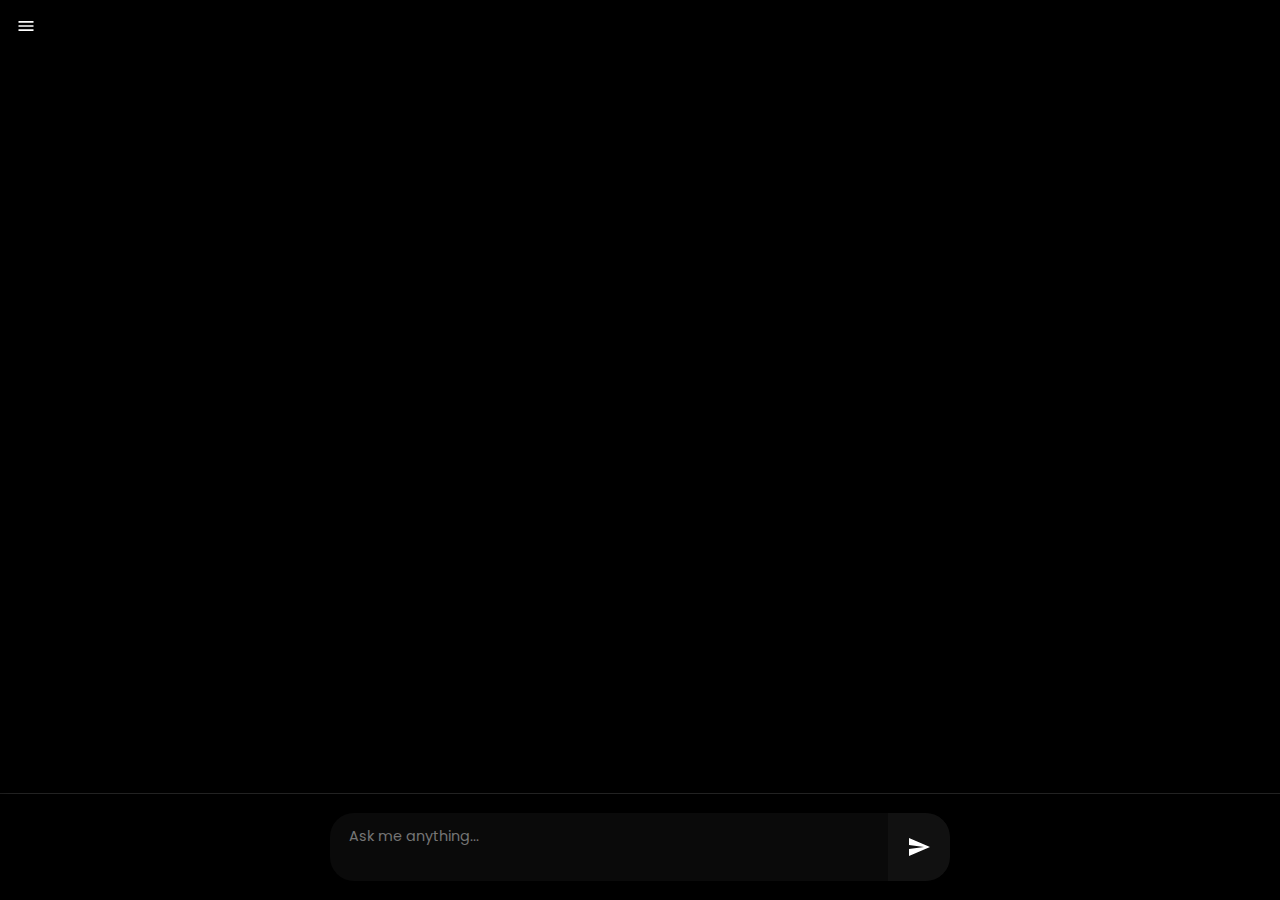
<file: chatgpt.html>
<html><head><base href=""><meta charset="UTF-8"><meta name="viewport" content="width=device-width, initial-scale=1.0, maximum-scale=1.0, user-scalable=no"><title>Minimalist Chat Interface</title><style>
@import url('https://fonts.googleapis.com/css2?family=Poppins:ital,wght@0,100;0,200;0,300;0,400;0,500;0,600;0,700;0,800;0,900;1,100;1,200;1,300;1,400;1,500;1,600;1,700;1,800;1,900&family=Roboto+Condensed:ital,wght@0,100..900;1,100..900&display=swap');

:root {
  --bg-color: #000000;
  --text-color: #ffffff;
  --border-color: #222222;
  --input-bg: #0a0a0a;
  --accent-color: #111111;
  --menu-bg: #050505;
  --hover-color: #1a1a1a;
  --popup-bg: rgba(10, 10, 10, 0.95);
  --mint-green: #98FB98;
}

* {
  box-sizing: border-box;
  margin: 0;
  padding: 0;
  cursor: url('cursor.png'), auto !important;
}

body, html {
  height: 100%;
  font-family: 'Poppins', Arial, sans-serif;
  background-color: var(--bg-color);
  color: var(--text-color);
  overflow: hidden;
  user-select: none;
}

.chat-container {
  display: flex;
  flex-direction: column;
  height: 100vh;
  width: 100vw;
  position: relative;
  overflow: hidden;
}

.chat-messages {
  flex-grow: 1;
  overflow-y: auto;
  padding: 1.5rem;
  display: flex;
  flex-direction: column;
  scrollbar-width: thin;
  scrollbar-color: var(--accent-color) var(--bg-color);
}

.chat-messages::-webkit-scrollbar {
  width: 6px;
}

.chat-messages::-webkit-scrollbar-track {
  background: var(--bg-color);
}

.chat-messages::-webkit-scrollbar-thumb {
  background-color: var(--accent-color);
  border-radius: 6px;
}

.message {
  max-width: 80%;
  margin-bottom: 1.5rem;
  padding: 1rem;
  border-radius: 0.8rem;
  line-height: 1.4;
  position: relative;
  word-wrap: break-word;
  font-size: 0.9rem;
  transition: all 0.3s ease;
  border: 1px solid var(--border-color);
}

.user-message {
  align-self: flex-end;
  background-color: var(--accent-color);
  color: var(--text-color);
}

.ai-message {
  align-self: flex-start;
  background-color: var(--input-bg);
  color: var(--text-color);
  user-select: text;
}

.ai-message::selection {
  background-color: var(--mint-green);
  color: #000000;
}

.chat-input {
  display: flex;
  justify-content: center;
  padding: 1.2rem;
  background-color: var(--bg-color);
  border-top: 1px solid var(--border-color);
  position: sticky;
  bottom: 0;
}

.chat-input-wrapper {
  display: flex;
  width: 50%;
  background-color: var(--input-bg);
  border-radius: 1.5rem;
  overflow: hidden;
  transition: all 0.3s ease;
}

.chat-input textarea {
  flex-grow: 1;
  padding: 0.8rem 1.2rem;
  border: none;
  font-size: 0.9rem;
  font-family: 'Poppins', Arial, sans-serif;
  background-color: transparent;
  color: var(--text-color);
  resize: none;
  min-height: 20px;
  max-height: 150px;
  transition: all 0.3s ease;
}

.chat-input textarea:focus {
  outline: none;
}

.chat-input textarea::selection {
  background-color: var(--mint-green);
  color: #000000;
}

.send-btn {
  background-color: var(--accent-color);
  border: none;
  color: var(--text-color);
  font-size: 1rem;
  padding: 0.6rem 1.2rem;
  transition: all 0.3s ease;
  border-radius: 0 1.5rem 1.5rem 0;
}

.send-btn:hover {
  background-color: var(--hover-color);
}

/* Menu Button Styles */
.menu-btn {
  position: fixed;
  top: 1rem;
  left: 1rem;
  background: none;
  border: none;
  z-index: 1000;
  transition: all 0.3s ease;
}

.menu-btn:hover {
  transform: scale(1.1);
}

.menu-btn svg {
  width: 20px;
  height: 20px;
  fill: var(--text-color);
}

/* Conversation Menu Styles */
.conversation-menu {
  position: fixed;
  top: 0;
  left: 0;
  width: 280px;
  height: 100%;
  background-color: var(--menu-bg);
  transition: transform 0.3s ease;
  overflow-y: auto;
  padding: 1.5rem;
  box-shadow: 2px 0 15px rgba(0,0,0,0.3);
  z-index: 999;
  transform: translateX(-100%);
}

.conversation-menu.open {
  transform: translateX(0);
}

.conversation-list {
  list-style-type: none;
  margin-top: 1.5rem;
  user-select: none;
}

.conversation-item {
  padding: 0.8rem;
  margin-bottom: 0.4rem;
  background-color: var(--input-bg);
  border-radius: 0.4rem;
  transition: all 0.3s ease;
  box-shadow: 0 2px 4px rgba(0, 0, 0, 0.1);
  font-size: 0.9rem;
}

.conversation-item:hover {
  background-color: var(--hover-color);
  transform: translateY(-2px);
  box-shadow: 0 4px 8px rgba(255, 255, 255, 0.1);
}

.menu-header {
  display: flex;
  justify-content: center;
  align-items: center;
  margin-bottom: 1.5rem;
}

.menu-title {
  font-size: 1.2rem;
  font-weight: bold;
  color: var(--text-color);
}

.menu-actions {
  display: flex;
  justify-content: center;
  margin-bottom: 1rem;
}

.menu-btn-action {
  background-color: var(--accent-color);
  border: none;
  color: var(--text-color);
  padding: 0.6rem 1rem;
  border-radius: 1.5rem;
  transition: all 0.3s ease;
  font-size: 0.8rem;
  font-weight: bold;
  text-transform: uppercase;
  letter-spacing: 0.05em;
}

.menu-btn-action:hover {
  background-color: var(--hover-color);
  transform: translateY(-2px);
  box-shadow: 0 4px 6px rgba(255, 255, 255, 0.1);
}

/* Context Menu Styles */
.context-menu {
  position: fixed;
  background-color: var(--popup-bg);
  border: 1px solid var(--border-color);
  border-radius: 0.4rem;
  padding: 0.5rem 0;
  z-index: 1000;
  box-shadow: 0 2px 10px rgba(0, 0, 0, 0.3);
  backdrop-filter: blur(10px);
}

.context-menu-item {
  padding: 0.5rem 1rem;
  transition: background-color 0.2s ease;
}

.context-menu-item:hover {
  background-color: rgba(255, 255, 255, 0.1);
}

/* Popup Styles */
.popup {
  position: fixed;
  top: 50%;
  left: 50%;
  transform: translate(-50%, -50%) scale(0.9);
  background-color: var(--popup-bg);
  border: 1px solid var(--border-color);
  border-radius: 0.8rem;
  padding: 1.5rem;
  z-index: 1001;
  box-shadow: 0 4px 20px rgba(0, 0, 0, 0.5);
  max-width: 90%;
  width: 300px;
  backdrop-filter: blur(15px);
  transition: all 0.3s cubic-bezier(0.68, -0.55, 0.265, 1.55);
  opacity: 0;
  visibility: hidden;
}

.popup.active {
  transform: translate(-50%, -50%) scale(1);
  opacity: 1;
  visibility: visible;
}

.popup-title {
  font-size: 1.2rem;
  margin-bottom: 1rem;
  text-align: center;
  color: var(--text-color);
}

.popup-input {
  width: 100%;
  padding: 0.5rem;
  margin-bottom: 1rem;
  background-color: rgba(255, 255, 255, 0.1);
  border: 1px solid var(--border-color);
  color: var(--text-color);
  border-radius: 0.3rem;
  transition: all 0.3s ease;
}

.popup-input:focus {
  outline: none;
  background-color: rgba(255, 255, 255, 0.2);
  border-color: var(--text-color);
}

.popup-input::selection {
  background-color: var(--mint-green);
  color: #000000;
}

.popup-actions {
  display: flex;
  justify-content: flex-end;
}

.popup-btn {
  padding: 0.5rem 1rem;
  margin-left: 0.5rem;
  border: none;
  border-radius: 0.3rem;
  transition: all 0.3s ease;
  font-weight: bold;
}

.popup-btn-cancel {
  background-color: rgba(255, 255, 255, 0.1);
  color: var(--text-color);
}

.popup-btn-confirm {
  background-color: var(--accent-color);
  color: var(--text-color);
}

.popup-btn:hover {
  transform: translateY(-2px);
  box-shadow: 0 2px 5px rgba(0, 0, 0, 0.2);
}

.overlay {
  position: fixed;
  top: 0;
  left: 0;
  right: 0;
  bottom: 0;
  background-color: rgba(0, 0, 0, 0.7);
  z-index: 1000;
  backdrop-filter: blur(5px);
  opacity: 0;
  visibility: hidden;
  transition: all 0.3s ease;
}

.overlay.active {
  opacity: 1;
  visibility: visible;
}

@media (max-width: 768px) {
  .chat-messages {
    padding: 1rem;
  }
  .message {
    max-width: 90%;
    font-size: 0.85rem;
  }
  .chat-input {
    padding: 0.8rem;
  }
  .chat-input-wrapper {
    width: 90%;
  }
  .conversation-menu {
    width: 100%;
  }
}

/* Ensure the cursor is always the custom cursor */
* {
  cursor: url('cursor.png'), auto !important;
}

/* Override cursor for text inputs and textareas */
input[type="text"], textarea {
  cursor: url('cursor.png'), text !important;
}

/* Hide the default text cursor */
input[type="text"], textarea {
  caret-color: transparent;
}

/* Create a custom caret using a pseudo-element */
input[type="text"]::after, textarea::after {
  content: '|';
  position: absolute;
  color: var(--text-color);
  animation: blink 1s step-end infinite;
}

@keyframes blink {
  0%, 100% { opacity: 1; }
  50% { opacity: 0; }
}
</style>
</head>
<body>
  <div class="chat-container">
    <button class="menu-btn" id="menuBtn" aria-label="Open conversation menu">
      <svg viewBox="0 0 24 24" xmlns="http://www.w3.org/2000/svg">
        <path d="M3 18h18v-2H3v2zm0-5h18v-2H3v2zm0-7v2h18V6H3z"/>
      </svg>
    </button>
    <div class="chat-messages" id="chatMessages"></div>
    <form id="chatForm" class="chat-input">
      <div class="chat-input-wrapper">
        <textarea id="userInput" placeholder="Ask me anything..." aria-label="Chat input" required></textarea>
        <button type="submit" class="send-btn">
          <svg width="24" height="24" viewBox="0 0 24 24" fill="none" xmlns="http://www.w3.org/2000/svg">
            <path d="M2 21L23 12L2 3V10L17 12L2 14V21Z" fill="currentColor"/>
          </svg>
        </button>
      </div>
    </form>
  </div>

  <div class="conversation-menu" id="conversationMenu">
    <div class="menu-header">
      <h2 class="menu-title">CONVERSATIONS</h2>
    </div>
    <div class="menu-actions">
      <button class="menu-btn-action" id="newConversationBtn">New Conversation</button>
    </div>
    <ul class="conversation-list" id="conversationList">
      <!-- Conversation items will be dynamically added here -->
    </ul>
  </div>

  <div id="contextMenu" class="context-menu" style="display: none;">
    <div class="context-menu-item" id="renameConversation">Rename</div>
    <div class="context-menu-item" id="deleteConversation">Delete</div>
  </div>

  <div id="overlay" class="overlay"></div>

  <div id="renamePopup" class="popup">
    <h3 class="popup-title">Rename Conversation</h3>
    <input type="text" id="renameInput" class="popup-input" placeholder="New name">
    <div class="popup-actions">
      <button id="cancelRename" class="popup-btn popup-btn-cancel">Cancel</button>
      <button id="confirmRename" class="popup-btn popup-btn-confirm">Rename</button>
    </div>
  </div>

  <div id="deletePopup" class="popup">
    <h3 class="popup-title">Delete Conversation</h3>
    <div class="popup-actions">
      <button id="cancelDelete" class="popup-btn popup-btn-cancel">Cancel</button>
      <button id="confirmDelete" class="popup-btn popup-btn-confirm">Delete</button>
    </div>
  </div>

  <script>
    const chatMessages = document.getElementById('chatMessages');
    const chatForm = document.getElementById('chatForm');
    const userInput = document.getElementById('userInput');
    const menuBtn = document.getElementById('menuBtn');
    const conversationMenu = document.getElementById('conversationMenu');
    const conversationList = document.getElementById('conversationList');
    const newConversationBtn = document.getElementById('newConversationBtn');
    const contextMenu = document.getElementById('contextMenu');
    const renameConversationBtn = document.getElementById('renameConversation');
    const deleteConversationBtn = document.getElementById('deleteConversation');
    const renamePopup = document.getElementById('renamePopup');
    const deletePopup = document.getElementById('deletePopup');
    const renameInput = document.getElementById('renameInput');
    const confirmRenameBtn = document.getElementById('confirmRename');
    const cancelRenameBtn = document.getElementById('cancelRename');
    const confirmDeleteBtn = document.getElementById('confirmDelete');
    const cancelDeleteBtn = document.getElementById('cancelDelete');
    const overlay = document.getElementById('overlay');

    let conversations = [];
    let currentConversation = null;
    let selectedConversation = null;

    function addMessage(content, isUser = false) {
      const messageDiv = document.createElement('div');
      messageDiv.classList.add('message');
      messageDiv.classList.add(isUser ? 'user-message' : 'ai-message');
      
      content = content.trim();
      content = content.replace(/```(\w+)?\n([\s\S]*?)```/g, (match, language, code) => {
        return `<pre><code class="${language || ''}">${code.trim()}</code></pre>`;
      });
      content = content.replace(/^[-*•]\s(.+)$/gm, '<li>$1</li>');
      content = content.replace(/<li>.*?<\/li>/gs, match => `<ul>${match}</ul>`);
      
      messageDiv.innerHTML = content;

      chatMessages.appendChild(messageDiv);
      chatMessages.scrollTop = chatMessages.scrollHeight;
    }

    async function getAIResponse(userMessage) {
      // Simulated AI response
      return new Promise(resolve => {
        setTimeout(() => {
          resolve("This is a simulated AI response. In a real implementation, this would be replaced with an actual API call to get the AI's response.");
        }, 1000);
      });
    }

    chatForm.addEventListener('submit', async (e) => {
      e.preventDefault();
      const message = userInput.value.trim();
      if (message) {
        addMessage(message, true);
        userInput.value = '';
        userInput.style.height = 'auto';
        userInput.focus();
        const response = await getAIResponse(message);
        addMessage(response, false);
        
        if (currentConversation) {
          currentConversation.messages.push({ user: message, ai: response });
        } else {
          currentConversation = {
            id: Date.now(),
            name: `Conversation ${conversations.length + 1}`,
            messages: [{ user: message, ai: response }]
          };
          conversations.unshift(currentConversation);
        }
        updateConversationList();
      }
    });

    userInput.addEventListener('input', function() {
      this.style.height = 'auto';
      this.style.height = (this.scrollHeight) + 'px';
    });

    function toggleMenu() {
      conversationMenu.classList.toggle('open');
    }

    function updateConversationList() {
      conversationList.innerHTML = '';
      conversations.forEach(conv => {
        const li = document.createElement('li');
        li.classList.add('conversation-item');
        li.innerHTML = `<div>${conv.name}</div>`;
        li.dataset.id = conv.id;
        li.addEventListener('click', () => loadConversation(conv));
        li.addEventListener('contextmenu', (e) => showContextMenu(e, conv));
        conversationList.appendChild(li);
      });
    }

    function loadConversation(conversation) {
      currentConversation = conversation;
      chatMessages.innerHTML = '';
      conversation.messages.forEach(msg => {
        addMessage(msg.user, true);
        addMessage(msg.ai, false);
      });
      toggleMenu();
    }

    function showContextMenu(e, conversation) {
      e.preventDefault();
      selectedConversation = conversation;
      contextMenu.style.display = 'block';
      contextMenu.style.left = `${e.pageX}px`;
      contextMenu.style.top = `${e.pageY}px`;
    }

    function hideContextMenu() {
      contextMenu.style.display = 'none';
    }

    function showPopup(popup) {
      overlay.classList.add('active');
      popup.classList.add('active');
    }

    function hidePopup(popup) {
      overlay.classList.remove('active');
      popup.classList.remove('active');
    }

    menuBtn.addEventListener('click', toggleMenu);

    newConversationBtn.addEventListener('click', function() {
      currentConversation = {
        id: Date.now(),
        name: `Conversation ${conversations.length + 1}`,
        messages: []
      };
      conversations.unshift(currentConversation);
      updateConversationList();
      chatMessages.innerHTML = '';
      toggleMenu();
    });

    renameConversationBtn.addEventListener('click', () => {
      hideContextMenu();
      renameInput.value = selectedConversation.name;
      showPopup(renamePopup);
    });

    deleteConversationBtn.addEventListener('click', () => {
      hideContextMenu();
      showPopup(deletePopup);
    });

    confirmRenameBtn.addEventListener('click', () => {
      const newName = renameInput.value.trim();
      if (newName) {
        selectedConversation.name = newName;
        updateConversationList();
      }
      hidePopup(renamePopup);
    });

    cancelRenameBtn.addEventListener('click', () => {
      hidePopup(renamePopup);
    });

    confirmDeleteBtn.addEventListener('click', () => {
      conversations = conversations.filter(conv => conv.id !== selectedConversation.id);
      if (currentConversation && currentConversation.id === selectedConversation.id) {
        currentConversation = null;
        chatMessages.innerHTML = '';
      }
      updateConversationList();
      hidePopup(deletePopup);
    });

    cancelDeleteBtn.addEventListener('click', () => {
      hidePopup(deletePopup);
    });

    document.addEventListener('click', (e) => {
      if (!contextMenu.contains(e.target)) {
        hideContextMenu();
      }
    });

    // Initialize the chat interface
    updateConversationList();
  </script>
</body>
</html>
</file>
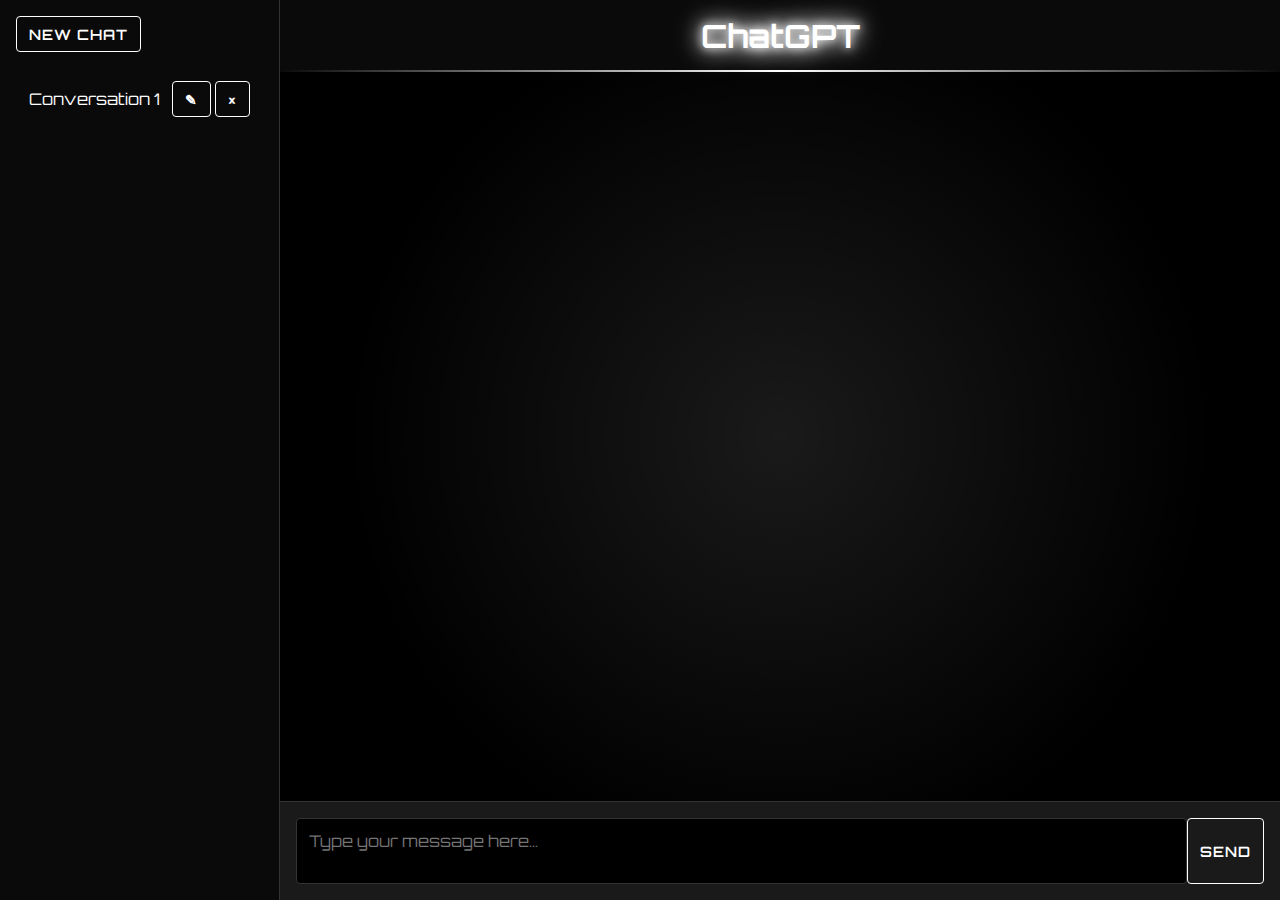
<file: gpt.html>
<html><head><base href="https://www.GPT5.ai?">
<meta charset="UTF-8">
<meta name="viewport" content="width=device-width, initial-scale=1.0">
<title>ChatGPT Interface Futuriste</title>
<style>
@import url('https://fonts.googleapis.com/css2?family=Orbitron:wght@400;500;600;700&display=swap');

:root {
  --bg-color: #000000;
  --chat-bg: #000;
  --header-bg: #0a0a0a;
  --input-bg: #1a1a1a;
  --text-color: #ffffff;
  --border-color: #333333;
  --accent-color: #ffffff;
  --secondary-text: #cccccc;
  --code-bg: #000;
  --code-text: #f0f0f0;
  --sidebar-bg: #0a0a0a;
  --sidebar-hover: #1a1a1a;
  --neon-glow: 0 0 10px #ffffff, 0 0 20px #ffffff, 0 0 30px #ffffff;
  --selection-color: #ffffff;
}

* {
  box-sizing: border-box;
  margin: 0;
  padding: 0;
  font-family: 'Orbitron', sans-serif;
  cursor: none;
}

body, html {
  height: 100%;
  background-color: var(--bg-color);
  color: var(--text-color);
  overflow: hidden;
}

::selection {
  background-color: var(--selection-color);
  color: var(--bg-color);
}

::-moz-selection {
  background-color: var(--selection-color);
  color: var(--bg-color);
}

.app-container {
  display: flex;
  height: 100vh;
  position: relative;
  overflow: hidden;
}

.sidebar {
  width: 280px;
  background-color: var(--sidebar-bg);
  padding: 1rem;
  overflow-y: auto;
  border-right: 1px solid var(--border-color);
  transition: all 0.5s cubic-bezier(0.68, -0.55, 0.27, 1.55);
  z-index: 10;
}

.sidebar.collapsed {
  width: 60px;
  padding: 1rem 0;
}

.new-chat-btn, .edit-btn, .delete-btn, .send-btn, .toggle-sidebar-btn {
  background-color: transparent;
  color: var(--accent-color);
  border: 1px solid var(--accent-color);
  border-radius: 4px;
  font-size: 0.9rem;
  cursor: none;
  padding: 0.5rem 0.75rem;
  transition: all 0.3s ease;
  text-transform: uppercase;
  letter-spacing: 1px;
  font-weight: 600;
}

.new-chat-btn:hover, .edit-btn:hover, .delete-btn:hover, .send-btn:hover, .toggle-sidebar-btn:hover {
  background-color: var(--accent-color);
  color: var(--bg-color);
  box-shadow: var(--neon-glow);
}

.conversation-list {
  list-style-type: none;
  margin-top: 1rem;
}

.conversation-item {
  display: flex;
  align-items: center;
  justify-content: space-between;
  padding: 0.75rem;
  cursor: none;
  border-radius: 4px;
  margin-bottom: 0.5rem;
  transition: all 0.3s ease;
  border: 1px solid transparent;
}

.conversation-item:hover {
  background-color: var(--sidebar-hover);
  border-color: var(--accent-color);
}

.conversation-title {
  flex-grow: 1;
  margin-right: 0.5rem;
  white-space: nowrap;
  overflow: hidden;
  text-overflow: ellipsis;
  color: var(--text-color);
  transition: all 0.3s ease;
}

.conversation-actions {
  display: flex;
  gap: 0.25rem;
}

.chat-container {
  flex-grow: 1;
  display: flex;
  flex-direction: column;
  height: 100vh;
  background-color: var(--bg-color);
  position: relative;
  overflow: hidden;
}

.chat-header {
  background-color: var(--header-bg);
  color: var(--accent-color);
  padding: 1rem;
  text-align: center;
  font-size: 2rem;
  font-weight: 700;
  text-shadow: var(--neon-glow);
  display: flex;
  justify-content: center;
  align-items: center;
  position: relative;
  z-index: 5;
}

.chat-header::after {
  content: '';
  position: absolute;
  bottom: 0;
  left: 0;
  width: 100%;
  height: 2px;
  background: linear-gradient(to right, transparent, var(--accent-color), transparent);
  animation: neonPulse 2s infinite;
}

@keyframes neonPulse {
  0%, 100% { opacity: 1; }
  50% { opacity: 0.5; }
}

.chat-messages {
  flex-grow: 1;
  overflow-y: auto;
  padding: 1rem;
  display: flex;
  flex-direction: column;
  position: relative;
}

.chat-messages::before {
  content: '';
  position: absolute;
  top: 0;
  left: 0;
  right: 0;
  bottom: 0;
  background: radial-gradient(circle at center, rgba(255, 255, 255, 0.1) 0%, transparent 70%);
  pointer-events: none;
}

.message {
  max-width: 80%;
  margin-bottom: 1rem;
  padding: 1rem;
  border-radius: 8px;
  line-height: 1.4;
  animation: fadeIn 0.5s ease-out, glowPulse 2s infinite alternate;
  position: relative;
  overflow: hidden;
}

@keyframes fadeIn {
  from { opacity: 0; transform: translateY(20px); }
  to { opacity: 1; transform: translateY(0); }
}

@keyframes glowPulse {
  from { box-shadow: 0 0 5px rgba(255, 255, 255, 0.5); }
  to { box-shadow: 0 0 15px rgba(255, 255, 255, 0.8); }
}

.user-message {
  align-self: flex-end;
  background-color: var(--accent-color);
  color: var(--bg-color);
}

.gpt5-message {
  align-self: flex-start;
  background-color: var(--chat-bg);
  color: var(--text-color);
  border: 1px solid var(--border-color);
}

.message::before {
  content: '';
  position: absolute;
  top: -10px;
  width: 20px;
  height: 20px;
  background-color: inherit;
  border-radius: 4px;
  transform: rotate(45deg);
}

.user-message::before {
  right: 20px;
}

.gpt5-message::before {
  left: 20px;
}

.chat-input {
  display: flex;
  padding: 1rem;
  background-color: var(--input-bg);
  border-top: 1px solid var(--border-color);
  position: relative;
  z-index: 5;
}

.chat-input textarea {
  flex-grow: 1;
  padding: 0.75rem;
  border: 1px solid var(--border-color);
  border-radius: 4px;
  font-size: 1rem;
  background-color: var(--bg-color);
  color: var(--text-color);
  resize: none;
  min-height: 60px;
  max-height: 200px;
  transition: all 0.3s ease;
}

.chat-input textarea:focus {
  outline: none;
  border-color: var(--accent-color);
  box-shadow: 0 0 10px rgba(255, 255, 255, 0.3);
}

pre {
  background-color: var(--code-bg);
  color: var(--code-text);
  padding: 1rem;
  border-radius: 4px;
  overflow-x: auto;
  margin: 1rem 0;
  border: 1px solid var(--border-color);
  position: relative;
}

pre::before {
  content: 'Code';
  position: absolute;
  top: -10px;
  left: 10px;
  background-color: var(--accent-color);
  color: var(--bg-color);
  padding: 0 5px;
  font-size: 0.8rem;
  border-radius: 3px;
}

code {
  font-family: 'Fira Code', monospace;
}

.toggle-sidebar-btn {
  position: absolute;
  z-index: 10;
  padding: 0.5rem;
  font-size: 1rem;
  line-height: 1;
  top: 1rem;
  left: 1rem;
}

.grid-background {
  position: fixed;
  top: 0;
  left: 0;
  width: 100%;
  height: 100%;
  background-image: 
    linear-gradient(to right, rgba(255, 255, 255, 0.05) 1px, transparent 1px),
    linear-gradient(to bottom, rgba(255, 255, 255, 0.05) 1px, transparent 1px);
  background-size: 50px 50px;
  pointer-events: none;
  z-index: -1;
  animation: gridPulse 10s infinite alternate;
}

@keyframes gridPulse {
  0% { opacity: 0.5; }
  100% { opacity: 1; }
}

.particles {
  position: fixed;
  top: 0;
  left: 0;
  width: 100%;
  height: 100%;
  pointer-events: none;
  z-index: 0;
}

.particle {
  position: absolute;
  background-color: var(--accent-color);
  border-radius: 50%;
  opacity: 0.5;
  animation: float 15s infinite linear;
}

@keyframes float {
  0% { transform: translateY(0) rotate(0deg); }
  100% { transform: translateY(-100vh) rotate(360deg); }
}

.cursor {
  width: 40px;
  height: 40px;
  border: 2px solid var(--accent-color);
  border-radius: 50%;
  position: fixed;
  transform: translate(-50%, -50%);
  pointer-events: none;
  transition: all 0.1s ease;
  transition-property: width, height, border, opacity;
  z-index: 9999;
  mix-blend-mode: difference;
}

.cursor::after {
  content: '';
  width: 10px;
  height: 10px;
  border-radius: 50%;
  background-color: var(--accent-color);
  position: absolute;
  top: 50%;
  left: 50%;
  transform: translate(-50%, -50%);
  opacity: 0.5;
}

.cursor-dot {
  width: 6px;
  height: 6px;
  background-color: var(--accent-color);
  border-radius: 50%;
  position: fixed;
  transform: translate(-50%, -50%);
  pointer-events: none;
  z-index: 9999;
  transition: width 0.2s, height 0.2s, opacity 0.3s;
}

.expand {
  width: 60px;
  height: 60px;
  border-width: 3px;
  mix-blend-mode: normal;
}

.magnetic-item {
  display: inline-block;
  transition: transform 0.3s cubic-bezier(0.175, 0.885, 0.32, 1.275);
}

@media (max-width: 768px) {
  .sidebar {
    position: absolute;
    left: -280px;
  }

  .sidebar.collapsed {
    left: 0;
  }

  .chat-container {
    width: 100%;
  }
}

</style>
</head>
<body>
  <div class="cursor" id="cursor"></div>
  <div class="cursor-dot" id="cursor-dot"></div>
  <div class="grid-background"></div>
  <div class="particles" id="particles"></div>
  <div class="app-container">
    <button id="toggleSidebar" class="toggle-sidebar-btn magnetic-item" title="Toggle Sidebar">☰</button>
    <div class="sidebar" id="sidebar">
      <button class="new-chat-btn magnetic-item">New Chat</button>
      <ul class="conversation-list" id="conversationList">
        <!-- Les conversations seront ajoutées ici dynamiquement -->
      </ul>
    </div>
    <div class="chat-container">
      <div class="chat-header">
        <span>ChatGPT</span>
      </div>
      <div class="chat-messages" id="chatMessages">
        <!-- Les messages seront ajoutés ici dynamiquement -->
      </div>
      <form id="chatForm" class="chat-input">
        <textarea id="userInput" placeholder="Type your message here..." required></textarea>
        <button type="submit" class="send-btn magnetic-item">Send</button>
      </form>
    </div>
  </div>

  <script>
    const chatMessages = document.getElementById('chatMessages');
    const chatForm = document.getElementById('chatForm');
    const userInput = document.getElementById('userInput');
    const conversationList = document.getElementById('conversationList');
    const newChatBtn = document.querySelector('.new-chat-btn');
    const toggleSidebarBtn = document.getElementById('toggleSidebar');
    const sidebar = document.getElementById('sidebar');
    const particles = document.getElementById('particles');
    const cursor = document.getElementById('cursor');
    const cursorDot = document.getElementById('cursor-dot');

    let conversations = [];
    let currentConversationId = null;

    function addMessage(content, isUser = false) {
      const messageDiv = document.createElement('div');
      messageDiv.classList.add('message');
      messageDiv.classList.add(isUser ? 'user-message' : 'gpt5-message');
      messageDiv.textContent = content;
      chatMessages.appendChild(messageDiv);
      chatMessages.scrollTop = chatMessages.scrollHeight;

      if (currentConversationId !== null) {
        conversations[currentConversationId].messages.push({
          content,
          isUser
        });
      }
    }

    async function getGPT5Response(message) {
      return new Promise((resolve) => {
        setTimeout(() => {
          const responses = [
            "Analyzing your request. Processing...",
            "Interesting input. Generating response...",
            "Query received. Formulating answer...",
            "Data processed. Providing information:"
          ];
          const randomResponse = responses[Math.floor(Math.random() * responses.length)];
          resolve(randomResponse + "\n\nAI integration pending. Thank you for your patience.");
        }, 1000);
      });
    }

    function createNewConversation() {
      const newConversationId = conversations.length;
      conversations.push({
        id: newConversationId,
        title: `Conversation ${newConversationId + 1}`,
        messages: []
      });
      addConversationToSidebar(newConversationId);
      switchToConversation(newConversationId);
    }

    function addConversationToSidebar(conversationId) {
      const conversationItem = document.createElement('li');
      conversationItem.classList.add('conversation-item');
      conversationItem.innerHTML = `
        <span class="conversation-title magnetic-item">${conversations[conversationId].title}</span>
        <div class="conversation-actions">
          <button class="edit-btn magnetic-item" title="Edit">✎</button>
          <button class="delete-btn magnetic-item" title="Delete">×</button>
        </div>
      `;
      conversationItem.querySelector('.conversation-title').addEventListener('click', () => switchToConversation(conversationId));
      conversationItem.querySelector('.edit-btn').addEventListener('click', (e) => {
        e.stopPropagation();
        editConversationTitle(conversationId);
      });
      conversationItem.querySelector('.delete-btn').addEventListener('click', (e) => {
        e.stopPropagation();
        deleteConversation(conversationId);
      });
      conversationList.appendChild(conversationItem);
      applyMagneticEffect(conversationItem.querySelectorAll('.magnetic-item'));
    }

    function switchToConversation(conversationId) {
      currentConversationId = conversationId;
      chatMessages.innerHTML = '';
      conversations[conversationId].messages.forEach(message => {
        addMessage(message.content, message.isUser);
      });
    }

    function editConversationTitle(conversationId) {
      const newTitle = prompt("Enter the new conversation title:", conversations[conversationId].title);
      if (newTitle && newTitle.trim() !== "") {
        conversations[conversationId].title = newTitle.trim();
        updateConversationList();
      }
    }

    function deleteConversation(conversationId) {
      if (confirm("Are you sure you want to delete this conversation?")) {
        conversations.splice(conversationId, 1);
        updateConversationList();
        if (currentConversationId === conversationId) {
          currentConversationId = null;
          chatMessages.innerHTML = '';
        }
      }
    }

    function updateConversationList() {
      conversationList.innerHTML = '';
      conversations.forEach((conversation, index) => {
        addConversationToSidebar(index);
      });
    }

    chatForm.addEventListener('submit', async (e) => {
      e.preventDefault();
      const message = userInput.value.trim();
      if (message) {
        if (currentConversationId === null) {
          createNewConversation();
        }
        addMessage(message, true);
        userInput.value = '';
        const response = await getGPT5Response(message);
        addMessage(response);
      }
    });

    newChatBtn.addEventListener('click', createNewConversation);

    userInput.addEventListener('input', function() {
      this.style.height = 'auto';
      this.style.height = (this.scrollHeight) + 'px';
    });

    toggleSidebarBtn.addEventListener('click', () => {
      sidebar.classList.toggle('collapsed');
    });

    function createParticles() {
      particles.innerHTML = '';
      const particleCount = 50;
      for (let i = 0; i < particleCount; i++) {
        const particle = document.createElement('div');
        particle.classList.add('particle');
        particle.style.left = `${Math.random() * 100}%`;
        particle.style.top = `${Math.random() * 100}%`;
        particle.style.width = `${Math.random() * 3 + 1}px`;
        particle.style.height = particle.style.width;
        particle.style.opacity = Math.random() * 0.5 + 0.1;
        particle.style.animationDuration = `${Math.random() * 20 + 10}s`;
        particle.style.animationDelay = `${Math.random() * 5}s`;
        particles.appendChild(particle);
      }
    }

    createParticles();

    let mouseX = 0;
    let mouseY = 0;
    let cursorX = 0;
    let cursorY = 0;
    let dotX = 0;
    let dotY = 0;
    let lastMoveTime = Date.now();
    let cursorVisible = true;

    document.addEventListener('mousemove', (e) => {
      mouseX = e.clientX;
      mouseY = e.clientY;
      lastMoveTime = Date.now();
      if (!cursorVisible) {
        cursorVisible = true;
        cursor.style.opacity = '1';
        cursorDot.style.opacity = '1';
      }
    });

    function updateCursor() {
      const deltaX = mouseX - cursorX;
      const deltaY = mouseY - cursorY;

      cursorX += deltaX * 0.1;
      cursorY += deltaY * 0.1;
      cursor.style.left = `${cursorX}px`;
      cursor.style.top = `${cursorY}px`;

      dotX += (mouseX - dotX) * 0.5;
      dotY += (mouseY - dotY) * 0.5;
      cursorDot.style.left = `${dotX}px`;
      cursorDot.style.top = `${dotY}px`;

      // Check for inactivity
      if (Date.now() - lastMoveTime > 100 && cursorVisible) {
        cursorVisible = false;
        cursor.style.opacity = '0';
        cursorDot.style.opacity = '0';
      }

      requestAnimationFrame(updateCursor);
    }

    updateCursor();

    const interactiveElements = document.querySelectorAll('button, .magnetic-item, a, input, textarea');

    interactiveElements.forEach((el) => {
      el.addEventListener('mouseenter', () => {
        cursor.classList.add('expand');
        cursorDot.style.width = '0px';
        cursorDot.style.height = '0px';
      });

      el.addEventListener('mouseleave', () => {
        cursor.classList.remove('expand');
        cursorDot.style.width = '6px';
        cursorDot.style.height = '6px';
      });
    });

    function applyMagneticEffect(elements) {
      elements.forEach((el) => {
        el.addEventListener('mousemove', (e) => {
          const rect = el.getBoundingClientRect();
          const centerX = rect.left + rect.width / 2;
          const centerY = rect.top + rect.height / 2;
          const distanceX = e.clientX - centerX;
          const distanceY = e.clientY - centerY;
          const distance = Math.sqrt(distanceX * distanceX + distanceY * distanceY);
          const maxDistance = Math.max(rect.width, rect.height);
          const strength = Math.min(distance / maxDistance, 1);

          const moveX = distanceX * strength * 0.5;
          const moveY = distanceY * strength * 0.5;

          el.style.transform = `translate(${moveX}px, ${moveY}px)`;
          cursor.style.transform = `translate(calc(-50% + ${moveX * 2}px), calc(-50% + ${moveY * 2}px))`;
        });

        el.addEventListener('mouseleave', () => {
          el.style.transform = 'translate(0, 0)';
          cursor.style.transform = 'translate(-50%, -50%)';
        });
      });
    }

    applyMagneticEffect(document.querySelectorAll('.magnetic-item'));

    createNewConversation();
  </script>
</body>
</html>
</file>
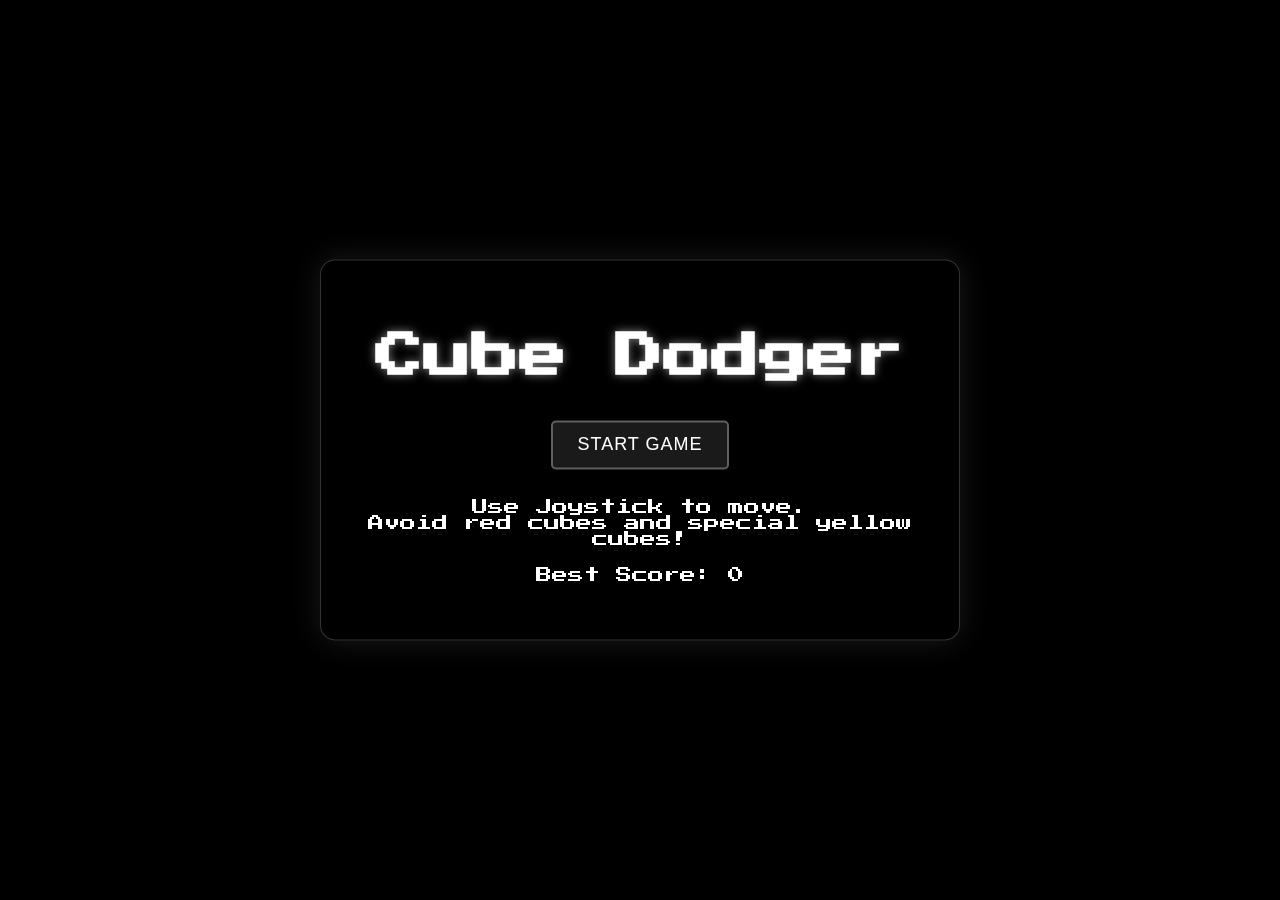
<file: hmmm.html>
<html><head><base href="." />
<title>Cube Dodger</title>
<meta name="viewport" content="width=device-width, initial-scale=1.0, maximum-scale=1.0, user-scalable=no">
<link href="https://fonts.googleapis.com/css2?family=Press+Start+2P&display=swap" rel="stylesheet">
<style>
    body {
        margin: 0;
        overflow: hidden;
        background: #000;
        font-family: Arial, sans-serif;
        user-select: none; /* Disable text selection across the site */
        font-size: 16px; /* Ensure a base font size for mobile compatibility */
    }
    #menu {
        position: fixed;
        top: 50%;
        left: 50%;
        transform: translate(-50%, -50%);
        background: rgba(0, 0, 0, 0.8);
        padding: 40px;
        border-radius: 15px;
        border: 1px solid rgba(255, 255, 255, 0.2);
        text-align: center;
        z-index: 100;
        box-shadow: 0 0 30px rgba(255, 255, 255, 0.1);
    }
    #menu h1 {
        color: white;
        font-size: 48px;
        margin-bottom: 30px;
        text-shadow: 0 0 10px rgba(255, 255, 255, 0.5);
        font-family: 'Press Start 2P', cursive; /* Apply the new "cubique" font */
    }
    .menu-btn {
        background: rgba(255, 255, 255, 0.1);
        border: 2px solid rgba(255, 255, 255, 0.3);
        padding: 12px 24px;
        margin: 10px;
        font-size: 18px;
        border-radius: 5px;
        cursor: pointer;
        color: white;
        transition: all 0.2s;
        text-transform: uppercase;
        letter-spacing: 1px;
        position: relative;
        overflow: hidden;
    }
    .menu-btn::before {
        content: '';
        position: absolute;
        top: -50%;
        left: -50%;
        width: 200%;
        height: 200%;
        background: radial-gradient(circle, rgba(255,255,255,0.4) 0%, rgba(255,255,255,0) 70%);
        transform: rotate(45deg);
        transition: all 0.5s;
        opacity: 0;
    }
    .menu-btn:hover::before {
        opacity: 1;
        transform: rotate(0deg);
    }
    .menu-btn:active {
        box-shadow: 0 0 20px rgba(255, 255, 255, 0.8);
    }
    .menu-btn:hover {
        background: rgba(255, 255, 255, 0.2);
        border-color: rgba(255, 255, 255, 0.5);
    }
    #gameArea {
        width: 100vw;
        height: 100vh;
        position: relative;
    }
    #player {
        width: 30px;
        height: 30px;
        background: white;
        position: absolute;
        left: 50%;
        top: 50%;
        transform: translate(-50%, -50%);
        transition: all 0.1s linear;
        box-shadow: 0 0 30px 10px rgba(255, 255, 255, 0.7); /* Increased light around player */
    }
    .enemy {
        width: 40px; /* Increase width */
        height: 40px; /* Increase height */
        background: red;
        position: absolute;
        transition: all 0.1s linear;
        box-shadow: 0 0 40px 15px rgba(255, 0, 0, 0.9); /* Enhance light effect */
    }
    .special-enemy {
        width: 40px; /* Increase width */
        height: 40px; /* Increase height */
        animation: colorChange 1s infinite;
        box-shadow: 0 0 60px 25px rgba(255, 165, 0, 0.9); /* Enhance light effect */
    }
    @keyframes colorChange {
        0% { background: red; }
        50% { background: orange; }
        100% { background: yellow; }
    }
    @keyframes fireExplode {
        0% { transform: scale(1); opacity: 1; filter: hue-rotate(0deg); }
        25% { transform: scale(2.5); opacity: 0.5; filter: hue-rotate(60deg); }
        50% { transform: scale(3); opacity: 0.3; filter: hue-rotate(120deg); }
        100% { transform: scale(5); opacity: 0; filter: hue-rotate(180deg); }
    }
    .exploding {
        animation: fireExplode 1.5s forwards; /* Use the fire explosion effect */
    }
    #score, #pauseBtn {
        position: fixed;
        color: white;
        font-family: Arial, sans-serif;
        font-size: 24px;
    }
    #score {
        top: 20px;
        left: 20px;
    }
    #pauseBtn {
        position: fixed;
        top: 20px;
        right: 20px;
        width: 50px; /* Adjusted size for better visibility */
        height: 50px;
        background: rgba(0, 0, 0, 0.5);
        border: 2px solid rgba(255, 255, 255, 0.3);
        border-radius: 50%; /* Changed to a circle for a more modern look */
        cursor: pointer;
        display: flex;
        justify-content: center;
        align-items: center;
        z-index: 1000;
        transition: box-shadow 0.3s ease;
    }
    #pauseBtn:hover {
        box-shadow: 0 0 15px rgba(255, 255, 255, 0.7);
    }
    #pauseBtn:active {
        box-shadow: 0 0 25px rgba(255, 255, 255, 1);
    }
    .pause-icon {
        width: 6px;
        height: 20px;
        background: white;
        margin: 0 2px;
        border-radius: 2px; /* Rounded edges for a polished appearance */
    }
    .play-icon {
        width: 0;
        height: 0;
        border-left: 12px solid white;
        border-top: 8px solid transparent;
        border-bottom: 8px solid transparent;
        display: none; /* Hidden by default */
    }
    #countdown {
        display: none;
        position: fixed;
        top: 50%;
        left: 50%;
        transform: translate(-50%, -50%);
        color: white;
        font-size: 72px;
        z-index: 200;
        text-shadow: 0 0 20px rgba(255, 255, 255, 0.8);
        background: rgba(0, 0, 0, 0.7);
        padding: 40px 60px;
        border-radius: 15px;
        backdrop-filter: blur(5px);
        animation: none;
    }
    .countdown-number {
        animation: countdownExplode 1s forwards;
    }
    @keyframes countdownExplode {
        0% { transform: scale(0.5); opacity: 0; }
        50% { transform: scale(1.5); opacity: 1; }
        100% { transform: scale(1); opacity: 0; }
    }
    #demoGame {
        position: fixed;
        top: 0;
        left: 0;
        width: 100%;
        height: 100%;
        z-index: -1;
        opacity: 0.3;
    }
    #gameOverMenu {
        display: none;
        position: fixed;
        top: 50%;
        left: 50%;
        transform: translate(-50%, -50%);
        background: rgba(0, 0, 0, 0.8);
        padding: 40px;
        border-radius: 15px;
        border: 1px solid rgba(255, 255, 255, 0.2);
        text-align: center;
        z-index: 100;
        backdrop-filter: blur(10px);
        box-shadow: 0 0 30px rgba(255, 255, 255, 0.1);
        font-family: 'Press Start 2P', cursive; /* Apply the new "cubique" font */
    }
    #gameOverMenu h2 {
        color: white;
        font-size: 36px;
        margin-bottom: 20px;
        text-shadow: 0 0 10px rgba(255, 255, 255, 0.5);
    }
    .glitch {
        animation: glitch 0.5s infinite;
        filter: blur(1px);
    }
    @keyframes glitch {
        0% { transform: translate(0) }
        20% { transform: translate(-2px, 2px) }
        40% { transform: translate(2px, -2px) }
        60% { transform: translate(-2px, -2px) }
        80% { transform: translate(2px, 2px) }
        100% { transform: translate(0) }
    }
    /* Styles mis à jour pour le conteneur du joystick */
    #joystick-container {
        position: fixed;
        bottom: 20px;
        right: 20px;
        width: 100px;
        height: 100px;
        background: radial-gradient(circle at 30% 30%, rgba(255, 255, 255, 0.2), rgba(0, 0, 0, 0.6));
        border: none;
        border-radius: 50%;
        touch-action: none;
        display: flex;
        justify-content: center;
        align-items: center;
        box-shadow: inset 0 0 10px rgba(0,0,0,0.5), 0 4px 8px rgba(0,0,0,0.3);
        z-index: 1000;
        display: none; /* Initially hidden */
    }

    /* Styles mis à jour pour le joystick */
    #joystick {
        width: 50px;
        height: 50px;
        background: radial-gradient(circle at 30% 30%, rgba(255, 255, 255, 0.4), rgba(200, 200, 200, 0.8));
        border: none;
        border-radius: 50%;
        box-shadow: 0 2px 4px rgba(0,0,0,0.5);
        transition: transform 0.1s ease-out, background 0.2s; /* Removed sliding transitions */
    }

    /* Best Score Styles */
    #bestScore {
        opacity: 0;
        transition: opacity 1s ease-in;
    }

    #bestScore.show {
        opacity: 1;
    }

    /* Menu Button Styles */
    #returnToMenu {
        z-index: 1000;
        background: rgba(255, 255, 255, 0.1);
        border: 2px solid rgba(255, 255, 255, 0.3);
        padding: 12px 24px;
        font-size: 18px;
        border-radius: 5px;
        color: white;
        cursor: pointer;
        text-transform: uppercase;
        letter-spacing: 1px;
        transition: all 0.2s;
    }

    #returnToMenu:hover {
        background: rgba(255, 255, 255, 0.2);
        border-color: rgba(255, 255, 255, 0.5);
        box-shadow: 0 0 20px rgba(255, 255, 255, 0.3);
    }

    #pauseBtn {
        display: none; /* Masquer par défaut */
    }

    #joystick-container {
        display: none; /* Masquer par défaut */
    }

    /* Add media queries for better responsiveness on smaller devices */
    @media (max-width: 600px) {
        #menu h1 {
            font-size: 32px; /* Adjust font size for smaller screens */
        }
        .menu-btn {
            font-size: 16px; /* Adjust buttons for smaller screens */
        }
        #score, #pauseBtn {
            font-size: 20px; /* Resize score and button for better visibility */
        }
        #countdown {
            font-size: 48px; /* Adjust countdown size */
        }
        #gameOverMenu h2, #gameOverMenu p {
            font-size: 24px; /* Adjust game over menu text size */
        }
        /* Game objects can also be resized if necessary */
        #player,
        .enemy,
        .special-enemy {
            width: 25px;
            height: 25px;
        }
    }
</style>
</head>
<body>
    <div id="demoGame">
        <div id="demoPlayer"></div>
    </div>
    <div id="countdown">3</div>
    <div id="menu">
        <h1>Cube Dodger</h1>
        <button class="menu-btn" onclick="startGame()">Start Game</button>
        <p style="color: white; margin-top: 20px; font-family: 'Press Start 2P', cursive;"> <!-- Apply the new "cubique" font -->
            Use Joystick to move.<br>
            Avoid red cubes and special yellow cubes!
        </p>
        <p id="bestScore" style="color: white; margin-top: 20px; font-family: 'Press Start 2P', cursive; display: none;">
            Best Score: <span id="bestScoreValue">0</span>
        </p>
    </div>
    <div id="joystick-container">
        <div id="joystick"></div>
    </div>
    <div id="pauseBtn">
        <div class="pause-icon left"></div>
        <div class="pause-icon right"></div>
        <div class="play-icon"></div>
    </div>
    <div id="gameArea" style="display: none;">
        <div id="player"></div>
        <div id="score">Score: <span id="scoreValue">0</span></div>
    </div>
    <div id="gameOverMenu">
        <h2>Game Over!</h2>
        <p style="color: white; font-size: 24px; font-family: 'Press Start 2P', cursive;">Final Score: <span id="finalScore">0</span></p> <!-- Apply the new "cubique" font -->
        <button class="menu-btn" onclick="restartGame()">Play Again</button>
    </div>

<script>
const player = document.getElementById('player');
const gameArea = document.getElementById('gameArea');
const scoreElement = document.getElementById('scoreValue');
const menu = document.getElementById('menu');
const demoPlayer = document.getElementById('demoPlayer');
const gameOverMenu = document.getElementById('gameOverMenu');
const finalScoreElement = document.getElementById('finalScore');
const joystick = document.getElementById('joystick');
const joystickContainer = document.getElementById('joystick-container');
const pauseBtn = document.getElementById('pauseBtn'); // Select the pause button element
let joystickActive = false;
let joystickPos = { x: 0, y: 0 };

let score = 0;
let enemies = [];
let demoEnemies = [];
let playerPos = { x: window.innerWidth/2, y: window.innerHeight/2 };
let demoPlayerPos = { x: window.innerWidth/2, y: window.innerHeight/2 };
let isGameOver = false;
let enemyCount = 0;
let isPaused = false; // Changed to false to remove initial pause
let isCountingDown = false; // Add a new flag to track if a countdown is active

let keys = {
    ArrowUp: false,
    ArrowDown: false,
    ArrowLeft: false,
    ArrowRight: false
};

// Increase all enemies' speed slightly
const ENEMY_SPEED = 2; // Increased from 1.5 to 2 for faster gameplay
const PLAYER_SPEED = 3; // Maintain the same player speed for balance

// Modify the movePlayer function to use a constant speed
function movePlayer() {
    if (keys.ArrowUp && playerPos.y > 0) playerPos.y -= PLAYER_SPEED;
    if (keys.ArrowDown && playerPos.y < window.innerHeight - 30) playerPos.y += PLAYER_SPEED;
    if (keys.ArrowLeft && playerPos.x > 0) playerPos.x -= PLAYER_SPEED;
    if (keys.ArrowRight && playerPos.x < window.innerWidth - 30) playerPos.x += PLAYER_SPEED;

    player.style.left = playerPos.x + 'px';
    player.style.top = playerPos.y + 'px';
}

function startGame() {
    demoEnemies.forEach(enemy => enemy.element.remove());
    demoEnemies = [];
    
    menu.style.display = 'none';
    gameOverMenu.style.display = 'none';
    gameArea.style.display = 'block';
    
    // Show joystick and pause button once game starts
    joystickContainer.style.display = 'flex';
    pauseBtn.style.display = 'flex';
    
    // Reset pause state and re-add event listener
    isPaused = false;
    isGameOver = false;
    
    // Reset enemy count
    enemyCount = 0; // Resetting enemyCount
    
    // Ensure score is reset
    score = 0;
    scoreElement.textContent = score;
    
    // Re-add pause button functionality
    pauseBtn.addEventListener('click', togglePause);
    
    requestAnimationFrame(gameLoop);
}

function restartGame() {
    gameOverMenu.style.display = 'none';
    score = 0;
    scoreElement.textContent = score;
    
    playerPos = { x: window.innerWidth / 2, y: window.innerHeight / 2 };
    player.style.left = playerPos.x + 'px';
    player.style.top = playerPos.y + 'px';
    
    // Clean up enemies
    enemies.forEach(enemy => enemy.element.remove());
    enemies = [];
    
    // Reset enemy count
    enemyCount = 0; // Resetting enemyCount
    
    // Remove menu button if it exists
    const menuBtn = document.getElementById('returnToMenu');
    if (menuBtn) menuBtn.remove();
    
    // Hide everything and show menu
    joystickContainer.style.display = 'none';
    pauseBtn.style.display = 'none';
    gameArea.style.display = 'none';
    menu.style.display = 'block';
    
    // Display best score
    displayBestScore();
}

let gameLoopRunning = false; // Flag to prevent multiple game loops

// Modify the gameLoop function to increase the spawn rate
function gameLoop() {
    if (isGameOver || isPaused) {
        gameLoopRunning = false; // Reset the flag if the loop is stopped
        return;
    }

    if (!gameLoopRunning) {
        gameLoopRunning = true; // Set the flag to prevent multiple loops
    }

    movePlayer();
    updateEnemies();
    
    // Increase the spawn rate significantly
    const increasedSpawnRate = 0.02; // Increased from 0.005
    if (Math.random() < increasedSpawnRate) {
        enemies.push(createEnemy());
    }    

    requestAnimationFrame(gameLoop);
}

function togglePause() {
    isPaused = !isPaused;
    
    if (isPaused) {
        // Create and show menu button
        if (!document.getElementById('returnToMenu')) {
            const menuBtn = document.createElement('button');
            menuBtn.id = 'returnToMenu';
            menuBtn.className = 'menu-btn';
            menuBtn.textContent = 'Main Menu';
            menuBtn.style.position = 'fixed';
            menuBtn.style.top = '50%';
            menuBtn.style.left = '50%';
            menuBtn.style.transform = 'translate(-50%, -50%)';
            menuBtn.onclick = () => {
                // Clean up pause state
                document.getElementById('returnToMenu').remove();
                isPaused = false;
                
                // Return to menu
                restartGame();
            };
            document.body.appendChild(menuBtn);
        }
        
        // Hide pause icons and show play icon
        document.querySelectorAll('.pause-icon').forEach(icon => icon.style.display = 'none');
        document.querySelector('.play-icon').style.display = 'block';
    } else {
        // Remove menu button if exists
        const menuBtn = document.getElementById('returnToMenu');
        if (menuBtn) menuBtn.remove();
        
        // Show pause icons and hide play icon
        document.querySelectorAll('.pause-icon').forEach(icon => icon.style.display = 'block');
        document.querySelector('.play-icon').style.display = 'none';
        
        startCountdown();
    }
}

// Modify the startCountdown function
function startCountdown() {
    if (isCountingDown) return; // Prevent multiple countdowns
    isCountingDown = true;
    isPaused = true; // Pause the game during countdown

    const countdownEl = document.getElementById('countdown');
    countdownEl.style.display = 'block';
    let count = 3;
    
    function showNumber() {
        countdownEl.textContent = count;
        countdownEl.className = 'countdown-number';
        
        setTimeout(() => {
            count--;
            if (count > 0) {
                showNumber();
            } else {
                countdownEl.style.display = 'none';
                isPaused = false; // Resume the game after countdown
                isCountingDown = false;
                gameLoop(); // Restart the game loop
            }
        }, 1000);
    }
    
    showNumber();
}

document.querySelectorAll('.menu-btn').forEach(button => {
    button.addEventListener('click', (e) => {
        e.preventDefault();
        startGame();
    });
});

pauseBtn.addEventListener('click', togglePause); // Add event listener to the pause button

document.addEventListener('keydown', (e) => {
    if (keys.hasOwnProperty(e.key)) {
        keys[e.key] = true;
    }
});

document.addEventListener('keyup', (e) => {
    if (keys.hasOwnProperty(e.key)) {
        keys[e.key] = false;
    }
});

// Replace the createEnemy function with this updated version
function createEnemy(isDemo = false) {
    enemyCount++;
    const enemy = document.createElement('div');
    enemy.className = 'enemy';
    if (enemyCount % 15 === 0) {
        enemy.classList.add('special-enemy');
    }
    
    const side = Math.floor(Math.random() * 4);
    let x, y;
    
    switch(side) {
        case 0: x = Math.random() * window.innerWidth; y = -30; break;
        case 1: x = window.innerWidth + 30; y = Math.random() * window.innerHeight; break;
        case 2: x = Math.random() * window.innerWidth; y = window.innerHeight + 30; break;
        case 3: x = -30; y = Math.random() * window.innerHeight; break;
    }
    
    enemy.style.left = x + 'px';
    enemy.style.top = y + 'px';
    gameArea.appendChild(enemy);

    const angle = Math.atan2(playerPos.y - y, playerPos.x - x);
    const velocity = {
        x: Math.cos(angle) * ENEMY_SPEED,
        y: Math.sin(angle) * ENEMY_SPEED
    };
    
    return { 
        element: enemy, 
        x, 
        y, 
        velocity, 
        isSpecial: enemy.classList.contains('special-enemy')
    };
}

function updateEnemies() {
    for (let i = enemies.length - 1; i >= 0; i--) {
        const enemy = enemies[i];
        enemy.x += enemy.velocity.x;
        enemy.y += enemy.velocity.y;
        
        enemy.element.style.left = enemy.x + 'px';
        enemy.element.style.top = enemy.y + 'px';
        
        if (enemy.isSpecial) {
            const distance = Math.hypot(playerPos.x - enemy.x, playerPos.y - enemy.y);
            if (distance < 150 && !enemy.element.classList.contains('exploding')) {
                gameOver();
                return;
            }
            if (distance < 250 && !enemy.element.classList.contains('exploding')) {
                enemy.element.classList.add('exploding');
                setTimeout(() => {
                    if (enemy.element.parentNode) {
                        enemy.element.remove();
                        enemies.splice(i, 1);
                    }
                }, 1500);
            }
        } else if (checkCollision(enemy)) {
            gameOver();
            return;
        }
        
        if (enemy.x < -50 || enemy.x > window.innerWidth + 50 || 
            enemy.y < -50 || enemy.y > window.innerHeight + 50) {
            enemy.element.remove();
            enemies.splice(i, 1);
            score += 1;
            scoreElement.textContent = score;
        }
    }
}

// Find and replace the entire gameLoop function with this updated version
function gameLoop() {
    if (isGameOver || isPaused) {
        gameLoopRunning = false; // Reset the flag if the loop is stopped
        return;
    }

    if (!gameLoopRunning) {
        gameLoopRunning = true; // Set the flag to prevent multiple loops
    }

    movePlayer();
    updateEnemies();
    
    // Increase the spawn rate significantly
    const increasedSpawnRate = 0.02; // Increased from 0.005
    if (Math.random() < increasedSpawnRate) {
        enemies.push(createEnemy());
    }    

    requestAnimationFrame(gameLoop);
}

function checkCollision(enemy) {
    const playerRect = player.getBoundingClientRect();
    const enemyRect = enemy.element.getBoundingClientRect();
    
    // Add 5px buffer to prevent false collisions
    return !(playerRect.right - 5 < enemyRect.left || 
             playerRect.left + 5 > enemyRect.right || 
             playerRect.bottom - 5 < enemyRect.top || 
             playerRect.top + 5 > enemyRect.bottom);
}

function gameOver() {
    isGameOver = true;
    finalScoreElement.textContent = score;
    gameOverMenu.style.display = 'block';
    
    // Hide the pause button and joystick
    pauseBtn.style.display = 'none';
    joystickContainer.style.display = 'none';
    
    // Hide the countdown if it's visible
    const countdownEl = document.getElementById('countdown');
    countdownEl.style.display = 'none';
    
    // Save and update the best score
    let bestScore = localStorage.getItem('bestScore') || 0;
    if (score > bestScore) {
        bestScore = score;
        localStorage.setItem('bestScore', bestScore);
    }
    document.getElementById('bestScoreValue').textContent = bestScore;
    document.getElementById('bestScore').classList.add('show');
    
    // Disable pause functionality after game over
    pauseBtn.removeEventListener('click', togglePause);
}

function startDemoGame() {
    demoGameLoop();
}

function demoGameLoop() {
    if (!menu.style.display || menu.style.display !== 'none') {
        // Move demo player randomly
        if (Math.random() < 0.05) {
            demoPlayerPos.x += (Math.random() - 0.5) * 100;
            demoPlayerPos.y += (Math.random() - 0.5) * 100;
            
            // Keep within bounds
            demoPlayerPos.x = Math.max(0, Math.min(window.innerWidth - 30, demoPlayerPos.x));
            demoPlayerPos.y = Math.max(0, Math.min(window.innerHeight - 30, demoPlayerPos.y));
            
            demoPlayer.style.left = demoPlayerPos.x + 'px';
            demoPlayer.style.top = demoPlayerPos.y + 'px';
        }

        // Create and update demo enemies
        if (Math.random() < 0.02) {
            demoEnemies.push(createEnemy(true));
        }
        
        updateDemoEnemies();
        requestAnimationFrame(demoGameLoop);
    }
}

function updateDemoEnemies() {
    for (let i = demoEnemies.length - 1; i >= 0; i--) {
        const enemy = demoEnemies[i];
        enemy.x += enemy.velocity.x;
        enemy.y += enemy.velocity.y;
        
        enemy.element.style.left = enemy.x + 'px';
        enemy.element.style.top = enemy.y + 'px';
        
        if (!enemy.isStationary && (enemy.x < -50 || enemy.x > window.innerWidth + 50 || 
            enemy.y < -50 || enemy.y > window.innerHeight + 50)) {
            enemy.element.remove();
            demoEnemies.splice(i, 1);
        }
    }
}

// Joystick initialization
function initJoystick() {
    let dragging = false;
    let startX = 0;
    let startY = 0;
    const maxDistance = 40; // Distance maximale pour déplacer le joystick

    // Activation du joystick au début du drag
    joystickContainer.addEventListener('pointerdown', (e) => {
        e.preventDefault();
        dragging = true;
        const rect = joystickContainer.getBoundingClientRect();
        startX = e.clientX - rect.left;
        startY = e.clientY - rect.top;
    });

    // Gestion du mouvement du joystick
    window.addEventListener('pointermove', (e) => {
        if (!dragging) return;
        const rect = joystickContainer.getBoundingClientRect();
        let deltaX = e.clientX - rect.left - startX;
        let deltaY = e.clientY - rect.top - startY;

        if (Math.abs(deltaX) > Math.abs(deltaY)) {
            deltaY = 0; // Prioritize horizontal movement
        } else {
            deltaX = 0; // Prioritize vertical movement
        }

        const distance = Math.hypot(deltaX, deltaY);
        if (distance > maxDistance) {
            const angle = Math.atan2(deltaY, deltaX);
            deltaX = Math.cos(angle) * maxDistance;
            deltaY = Math.sin(angle) * maxDistance;
        }

        joystick.style.transform = `translate(${deltaX}px, ${deltaY}px)`;

        // Update keys for four cardinal directions movement
        keys.ArrowLeft = deltaX < -10;
        keys.ArrowRight = deltaX > 10;
        keys.ArrowUp = deltaY < -10;
        keys.ArrowDown = deltaY > 10;
    });

    // Réinitialisation du joystick à la fin du drag
    window.addEventListener('pointerup', () => {
        if (dragging) {
            dragging = false;
            joystick.style.transform = 'translate(0, 0)';
            keys.ArrowLeft = keys.ArrowRight = keys.ArrowUp = keys.ArrowDown = false;
        }
    });
}

// Display Best Score in the Main Menu
function displayBestScore() {
    let bestScore = localStorage.getItem('bestScore') || 0;
    document.getElementById('bestScoreValue').textContent = bestScore;
    const bestScoreEl = document.getElementById('bestScore');
    bestScoreEl.style.display = 'block';
    // Trigger the fade-in effect
    setTimeout(() => {
        bestScoreEl.classList.add('show');
    }, 100);
}

// Start demo game when page loads
window.onload = function() {
    // Make sure pause button and joystick are hidden initially
    pauseBtn.style.display = 'none';
    joystickContainer.style.display = 'none';
    
    // Clear any leftover enemies
    enemies.forEach(enemy => enemy.element.remove());
    enemies = [];
    demoEnemies.forEach(enemy => enemy.element.remove());
    demoEnemies = [];
    
    displayBestScore();
    initJoystick();
    startDemoGame();
};
</script>
</body></html>
</file>
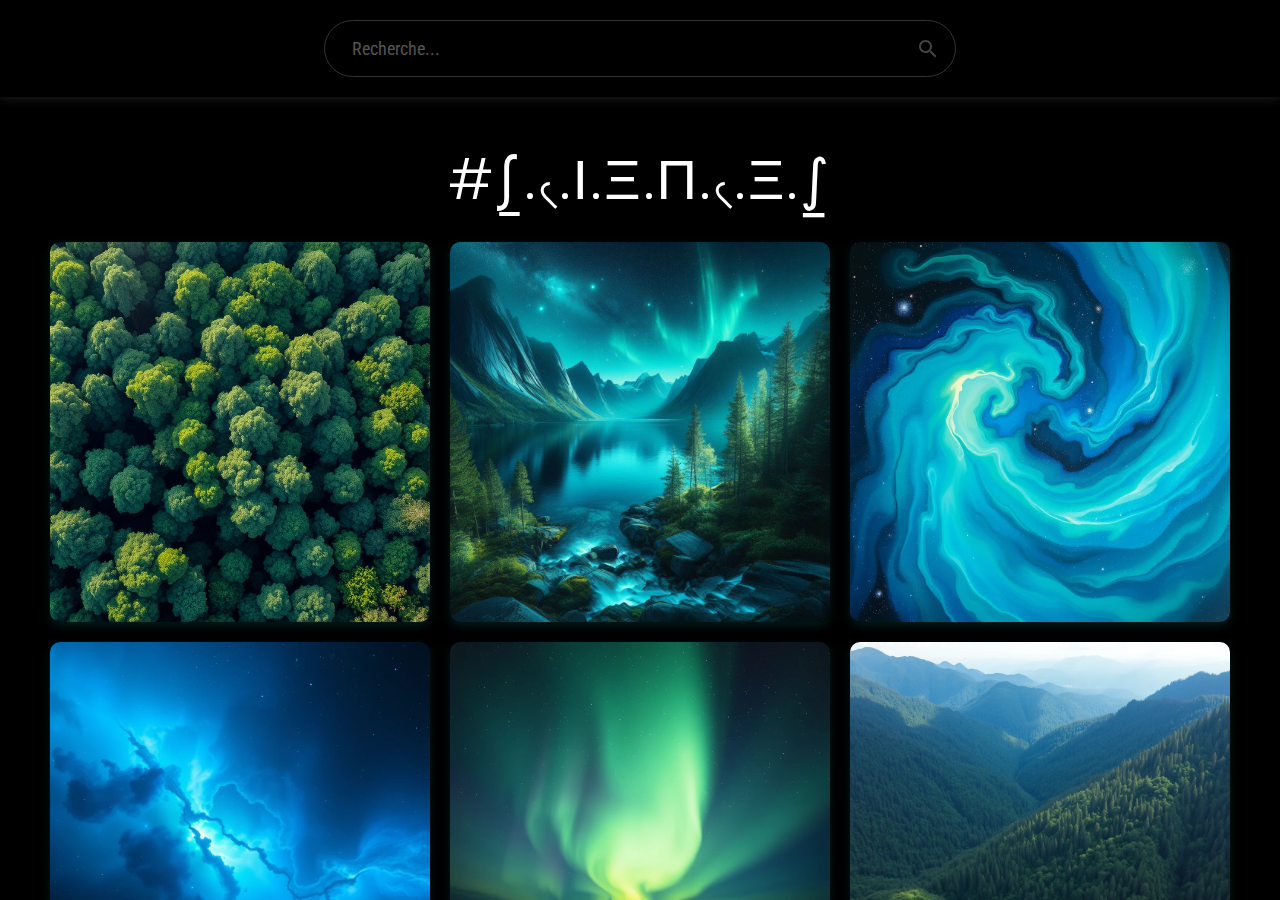
<file: presentation.html>
<html><head><base href=""><meta charset="UTF-8"><meta name="viewport" content="width=device-width, initial-scale=1.0"><title>Galerie d'Images</title><style>
@import url('https://fonts.googleapis.com/css2?family=Poppins:ital,wght@0,100;0,200;0,300;0,400;0,500;0,600;0,700;0,800;0,900;1,100;1,200;1,300;1,400;1,500;1,600;1,700;1,800;1,900&family=Roboto+Condensed:ital,wght@0,100..900;1,100..900&display=swap');

html, body {
    height: 100%;
    margin: 0;
    padding: 0;
    overflow: hidden; 
    cursor: url('cursor.png'), auto !important;
    user-select: none;
}

body {
    font-family: 'Poppins', sans-serif;
    background-color: #000000;
    color: #ffffff;
    display: flex;
    flex-direction: column;
    min-height: 100vh;
}

.content-wrapper {
    flex: 1;
    overflow-y: auto; 
    scrollbar-width: none; 
    -ms-overflow-style: none; 
}

.content-wrapper::-webkit-scrollbar {
    display: none;
}

.top-bar {
    width: 100%;
    background-color: #000000;
    padding: 20px 0;
    position: sticky;
    top: 0;
    z-index: 100;
    display: flex;
    justify-content: center;
    align-items: center;
    box-shadow: 0 2px 10px rgba(255,255,255,0.1);
}

.search-container {
    width: 80%;
    max-width: 600px;
    display: flex;
    align-items: center;
    background-color: #000000;
    border-radius: 30px;
    padding: 5px 15px;
    border: 1px solid #333;
    transition: all 0.3s ease;
}

.search-container:focus-within {
    border-color: #555;
    box-shadow: 0 0 10px rgba(255,255,255,0.1);
}

input[type="text"] {
    flex-grow: 1;
    background-color: transparent;
    border: none;
    color: #ffffff;
    font-family: 'Roboto Condensed', sans-serif;
    font-size: 18px;
    padding: 12px;
    outline: none;
    cursor: url('cursor.png'), text !important;
}

input[type="text"]::placeholder {
    color: #555;
}

.search-icon {
    width: 24px;
    height: 24px;
    fill: #555;
    opacity: 0.8;
    transition: opacity 0.3s ease, transform 0.3s ease;
}

.search-icon:hover {
    opacity: 1;
    cursor: url('cursor.png'), pointer !important;
    transform: scale(1.1);
}

.content {
    flex-grow: 1;
    display: flex;
    flex-direction: column;
    justify-content: flex-start;
    align-items: center;
    padding: 40px 20px;
}

h1 {
    font-weight: 300;
    text-align: center;
    font-size: 3.5em;
    margin: 0 0 20px 0;
    letter-spacing: 3px;
    text-transform: uppercase;
}

.tagline {
    font-size: 1.2em;
    text-align: center;
    max-width: 600px;
    margin-bottom: 40px;
    color: #888;
}

.image-gallery {
    display: flex;
    flex-wrap: wrap;
    justify-content: center;
    gap: 20px;
    max-width: 1200px;
    margin: 0 auto;
}

.image-container {
    position: relative;
    width: calc(33.33% - 20px);
    aspect-ratio: 1 / 1;
    overflow: hidden;
    border-radius: 10px;
    box-shadow: 0 4px 10px rgba(0,255,255,0.1);
    transition: transform 0.3s ease, box-shadow 0.3s ease;
}

.image-container:hover {
    transform: scale(1.05);
    box-shadow: 0 6px 15px rgba(0,255,255,0.2);
}

.image-container img {
    width: 100%;
    height: 100%;
    object-fit: cover;
    transition: opacity 0.3s ease;
    pointer-events: none;
}

.image-overlay {
    position: absolute;
    top: 0;
    left: 0;
    width: 100%;
    height: 100%;
    background: linear-gradient(rgba(0,0,0,0.5), rgba(0,0,0,0.2));
    display: flex;
    justify-content: center;
    align-items: center;
    opacity: 0;
    transition: opacity 0.3s ease;
}

.image-container:hover .image-overlay {
    opacity: 1;
}

.image-title {
    color: #ffffff;
    font-size: 1.2em;
    text-align: center;
    padding: 10px;
    background-color: rgba(0,0,0,0.7);
    border-radius: 5px;
}

* {
    cursor: url('cursor.png'), auto !important;
    user-select: none;
}

input[type="text"], textarea {
    cursor: url('cursor.png'), text !important;
}

input[type="text"], textarea {
    caret-color: transparent;
}

input[type="text"]::after, textarea::after {
    content: '|';
    position: absolute;
    color: #ffffff;
    animation: blink 1s step-end infinite;
}

@keyframes blink {
    0%, 100% { opacity: 1; }
    50% { opacity: 0; }
}

/* Nouvelle règle pour la sélection du texte dans la barre de recherche */
input[type="text"]::selection {
    background-color: #98FF98;
    color: #000000;
}
</style>
</head>
<body>
    <div class="top-bar">
        <div class="search-container">
            <input type="text" placeholder="Recherche...">
            <svg class="search-icon" xmlns="http://www.w3.org/2000/svg" viewBox="0 0 24 24">
                <path d="M15.5 14h-.79l-.28-.27C15.41 12.59 16 11.11 16 9.5 16 5.91 13.09 3 9.5 3S3 5.91 3 9.5 5.91 16 9.5 16c1.61 0 3.09-.59 4.23-1.57l.27.28v.79l5 4.99L20.49 19l-4.99-5zm-6 0C7.01 14 5 11.99 5 9.5S7.01 5 9.5 5 14 7.01 14 9.5 11.99 14 9.5 14z"/>
            </svg>
        </div>
    </div>
    
    <div class="content-wrapper">
        <div class="content">
            <h1>#⨜.৻.Ι.Ξ.Π.৻.Ξ.⨜</h1>
            
            <div class="image-gallery">
                <div class="image-container">
                    <img src="europeanforest.webp" alt="Galaxie bleue et verte dans l'espace">
                    <div class="image-overlay">
                        <div class="image-title">European Forest</div>
                    </div>
                </div>
                <div class="image-container">
                    <img src="planet extra.jpeg" alt="Grande planète vue de l'espace">
                    <div class="image-overlay">
                        <div class="image-title">Extra-terrestrial planet</div>
                    </div>
                </div>
                <div class="image-container">
                    <img src="graphicalpaint.webp" alt="Forêt bleue et verte vue du dessus">
                    <div class="image-overlay">
                        <div class="image-title">Graphical draw</div>
                    </div>
                </div>
                <div class="image-container">
                    <img src="blueneb.webp" alt="Nébuleuse cosmique bleue">
                    <div class="image-overlay">
                        <div class="image-title">Nebula</div>
                    </div>
                </div>
                <div class="image-container">
                    <img src="aurore.webp" alt="Aurores boréales">
                    <div class="image-overlay">
                        <div class="image-title">Northern Lights</div>
                    </div>
                </div>
                <div class="image-container">
                    <img src="Brazil.webp" alt="Forêt tropicale vue du ciel">
                    <div class="image-overlay">
                        <div class="image-title">Amazonia</div>
                    </div>
                </div>
                <div class="image-container">
                    <img src="milky way.webp" alt="Voie lactée dans le ciel">
                    <div class="image-overlay">
                        <div class="image-title">Milky Way</div>
                    </div>
                </div>
                <div class="image-container">
                    <img src="atmosphere.webp" alt="Atmosphère terrestre vue de l'espace" width="800" height="800">
                    <div class="image-overlay">
                        <div class="image-title">Atmosphere</div>
                    </div>
                </div>
                <div class="image-container">
                    <img src="sequoiaforest.jpeg" alt="Forêt de séquoias" width="800" height="800">
                    <div class="image-overlay">
                        <div class="image-title">Sequoia forest</div>
                    </div>
                </div>
                <div class="image-container">
                    <img src="blackhole.webp" alt="Poussière cosmique dans l'espace" width="800" height="800">
                    <div class="image-overlay">
                        <div class="image-title">Blackhole</div>
                    </div>
                </div>
                <div class="image-container">
                    <img src="saturn.webp" alt="Planète avec anneaux" width="800" height="800">
                    <div class="image-overlay">
                        <div class="image-title">Saturn</div>
                    </div>
                </div>
                <div class="image-container">
                    <img src="mangrove.jpg" alt="Forêt de mangroves" width="800" height="800">
                    <div class="image-overlay">
                        <div class="image-title">Mangrove</div>
                    </div>
                </div>
                <div class="image-container">
                    <img src="stars.webp" alt="Amas d'étoiles" width="800" height="800">
                    <div class="image-overlay">
                        <div class="image-title">Star cluster</div>
                    </div>
                </div>
                <div class="image-container">
                    <img src="pinforests.webp" alt="Comète dans l'espace" width="800" height="800">
                    <div class="image-overlay">
                        <div class="image-title">Pine forest</div>
                    </div>
                </div>
                <div class="image-container">
                    <img src="blueneb.webp" alt="Forêt de bambous" width="800" height="800">
                    <div class="image-overlay">
                        <div class="image-title">Stardust</div>
                    </div>
                </div>
            </div>
        </div>
    </div>
</body>
</html>
</file>
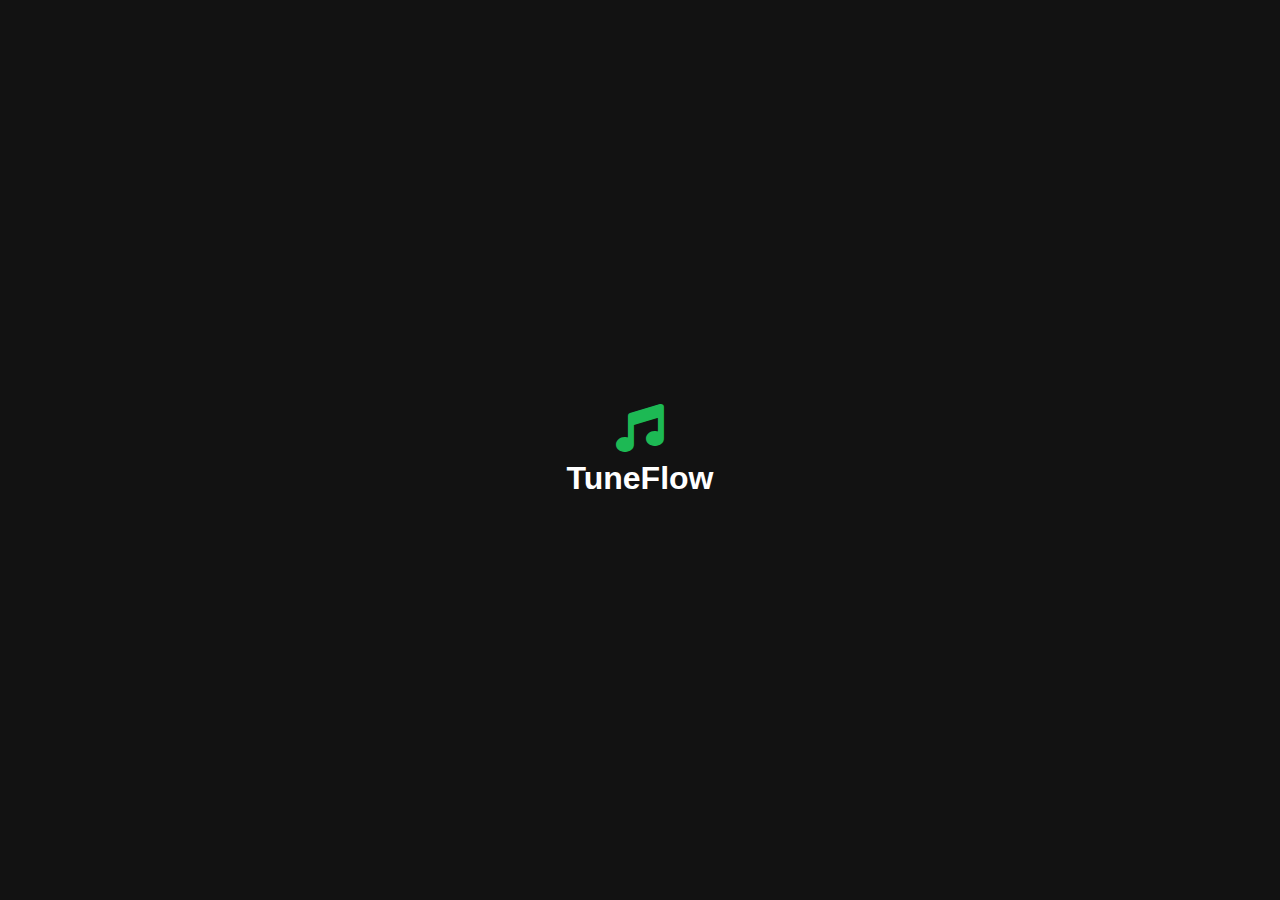
<file: tuneflow.html>
<!DOCTYPE html><html lang="fr" w-tid="1">
<head w-tid="3">
    
<title>TuneFlow</title>
<meta property="og:title" content="TuneFlow"/>
<meta property="og:url" content="https://tuneflow--mistysparkle36977549.on.websim.ai?v=18"/>
<meta property="og:type" content="website"/>
<meta property="twitter:card" content="summary_large_image"/>
<meta property="og:image" content="https://images.websim.ai/v1/project/y5kjk8ubv9x8cae8f_oy/revision/18/1200.jpeg"/>
<meta property="twitter:image" content="https://images.websim.ai/v1/project/y5kjk8ubv9x8cae8f_oy/revision/18/1200.jpeg"/>
<link rel="stylesheet" href="https://api.websim.ai/fonts.css?v=f18593710697bdd7a55514cb367d8672a2131a98">
<link rel="stylesheet" href="https://api.websim.ai/ctxmenu.css?v=f18593710697bdd7a55514cb367d8672a2131a98">
<script class="websim-injected">__WEBSIM_DATA__={"home":false,"hostOrigin":"https://websim.ai","isTopLevelFrame":true,"project_id":"y5kjk8ubv9x8cae8f_oy","route":{"type":"slug","username":"mistysparkle36977549","slug":"tuneflow"}}</script>
<script class="websim-injected" src="https://api.websim.ai/dist/index.js?v=f18593710697bdd7a55514cb367d8672a2131a98"></script>
<meta charset="UTF-8" w-tid="5"/>
    <meta name="viewport" content="width=device-width, initial-scale=1.0, maximum-scale=1.0, user-scalable=no" w-tid="7"/>
    <!--title>TuneFlow</title-->
    <link rel="stylesheet" href="style.css" w-tid="11"/>
    <link rel="stylesheet" href="https://cdnjs.cloudflare.com/ajax/libs/font-awesome/6.4.0/css/all.min.css" w-tid="13"/>
    <script src="https://www.youtube.com/iframe_api" w-tid="15"></script>
</head>
<body w-tid="17">
    <div id="app" w-tid="19">
        <!-- Splash Screen -->
        <div id="splash-screen" w-tid="21">
            <div class="splash-logo" w-tid="23">
                <i class="fas fa-music" w-tid="25"></i>
                <h1 w-tid="27">TuneFlow</h1>
            </div>
        </div>

        <!-- Header -->
        <header w-tid="29">
            <div class="header-content" w-tid="31">
                <h1 w-tid="33">TuneFlow</h1>
                <div class="search-container" w-tid="35">
                    <input type="text" id="search-input" placeholder="Rechercher une musique..." w-tid="37"/>
                    <button id="search-button" w-tid="39"><i class="fas fa-search" w-tid="41"></i></button>
                </div>
            </div>
        </header>

        <!-- Main Content -->
        <main w-tid="43">
            <!-- Home View -->
            <section id="home-view" class="view active" w-tid="45">
                <div class="section-title" w-tid="47">
                    <h2 w-tid="49">Écoutes récentes</h2>
                </div>
                <div class="recent-tracks scroll-container" id="recent-tracks" w-tid="51">
                    <!-- Content will be dynamically added -->
                </div>

                <div class="section-title" w-tid="53">
                    <h2 w-tid="55">Vos playlists</h2>
                </div>
                <div class="playlists-container scroll-container" id="playlists-container" w-tid="57">
                    <!-- Content will be dynamically added -->
                </div>
            </section>

            <!-- Search Results View -->
            <section id="search-view" class="view" w-tid="59">
                <div class="section-title" w-tid="61">
                    <h2 w-tid="63">Résultats</h2>
                </div>
                <div class="search-results scroll-container" id="search-results" w-tid="65">
                    <!-- Content will be dynamically added -->
                </div>
            </section>

            <!-- Playlist View -->
            <section id="playlist-view" class="view" w-tid="67">
                <div class="playlist-header" w-tid="69">
                    <button id="back-to-home" class="back-button" w-tid="71"><i class="fas fa-arrow-left" w-tid="73"></i></button>
                    <div id="playlist-info" w-tid="75">
                        <h2 id="playlist-title" w-tid="77">Playlist</h2>
                        <p id="playlist-count" w-tid="79">0 titres</p>
                    </div>
                    <button id="add-to-playlist" class="add-button" w-tid="81"><i class="fas fa-plus" w-tid="83"></i></button>
                </div>
                <div class="playlist-tracks scroll-container" id="playlist-tracks" w-tid="85">
                    <!-- Content will be dynamically added -->
                </div>
            </section>

            <!-- Library View -->
            <section id="library-view" class="view" w-tid="87">
                <div class="section-title" w-tid="89">
                    <h2 w-tid="91">Bibliothèque</h2>
                </div>
                <div class="playlists-container scroll-container" id="library-playlists" w-tid="93">
                    <!-- Library playlists will be rendered here -->
                </div>
            </section>
        </main>

        <!-- Now Playing Bar -->
        <div id="now-playing-bar" w-tid="95">
            <div class="now-playing-info" w-tid="97">
                <div class="thumbnail" id="current-thumbnail" w-tid="99">
                    <i class="fas fa-music" w-tid="101"></i>
                </div>
                <div class="track-info" w-tid="103">
                    <div id="current-title" w-tid="105">Pas de titre en lecture</div>
                    <div id="current-artist" w-tid="107">-</div>
                </div>
            </div>
            <div class="player-controls" w-tid="109">
                <button id="like-button" w-tid="111"><i class="far fa-heart" w-tid="113"></i></button>
                <button id="play-pause-button" w-tid="115"><i class="fas fa-play" w-tid="117"></i></button>
                <button id="repeat-button" w-tid="119"><i class="fas fa-redo" w-tid="121"></i></button>
            </div>
        </div>

        <!-- Expanded Player -->
        <div id="player-expanded" w-tid="123">
            <div id="player-background" class="player-background" w-tid="125">
              <div id="yt-player" w-tid="127"></div>
            </div>
            <div class="ambient-overlay" w-tid="129"></div>

            <div class="player-header" w-tid="131">
                <button id="close-player" w-tid="133"><i class="fas fa-chevron-down" w-tid="135"></i></button>
                <div w-tid="137">Lecture en cours</div>
                <div style="width: 24px;" w-tid="139"></div><!-- Spacer for alignment -->
            </div>
            
            <div class="player-artwork" w-tid="141">
                <div class="artwork-container" id="expanded-thumbnail" w-tid="143">
                    <i class="fas fa-music" w-tid="145"></i>
                </div>
            </div>
            
            <div class="player-info" w-tid="147">
                <div class="player-title" id="expanded-title" w-tid="149">Pas de titre en lecture</div>
                <div class="player-artist" id="expanded-artist" w-tid="151">-</div>
                
                <div class="progress-container" id="progress-container" w-tid="153">
                    <div id="progress-bar" w-tid="155"></div>
                </div>
                
                <div class="time-info" w-tid="157">
                    <span id="current-time" w-tid="159">0:00</span>
                    <span id="duration" w-tid="161">0:00</span>
                </div>
                
                <div class="expanded-controls" w-tid="163">
                    <button id="prev-button-expanded" w-tid="165"><i class="fas fa-step-backward" w-tid="167"></i></button>
                    <button id="play-pause-button-expanded" w-tid="169"><i class="fas fa-play" w-tid="171"></i></button>
                    <button id="next-button-expanded" w-tid="173"><i class="fas fa-step-forward" w-tid="175"></i></button>
                    <button id="repeat-button-expanded" w-tid="177"><i class="fas fa-redo" w-tid="179"></i></button>
                </div>
            </div>
        </div>

        <!-- Navigation Bar -->
        <nav w-tid="181">
            <button class="nav-button active" data-view="home-view" w-tid="183">
                <i class="fas fa-home" w-tid="185"></i>
                <span w-tid="187">Accueil</span>
            </button>
            <button class="nav-button" data-view="search-view" w-tid="189">
                <i class="fas fa-search" w-tid="191"></i>
                <span w-tid="193">Recherche</span>
            </button>
            <button class="nav-button" data-view="library-view" id="library-button" w-tid="195">
                <i class="fas fa-book" w-tid="197"></i>
                <span w-tid="199">Bibliothèque</span>
            </button>
        </nav>

        <!-- Modal for creating/adding to playlist -->
        <div id="playlist-modal" class="modal" w-tid="201">
            <div class="modal-content" w-tid="203">
                <div class="modal-header" w-tid="205">
                    <h3 w-tid="207">Ajouter à une playlist</h3>
                    <button id="close-modal" w-tid="209"><i class="fas fa-times" w-tid="211"></i></button>
                </div>
                <div class="modal-playlists" id="modal-playlists" w-tid="213">
                    <!-- Playlists will be added here -->
                </div>
                <div class="create-playlist" w-tid="215">
                    <input type="text" id="new-playlist-name" placeholder="Nom de la nouvelle playlist" w-tid="217"/>
                    <button id="create-playlist-button" w-tid="219">Créer</button>
                </div>
            </div>
        </div>
    </div>

    <script src="app.js" w-tid="221"></script>
</body>
</html>
</file>
<file: style.css>
/* Reset and Base Styles */
* {
    margin: 0;
    padding: 0;
    box-sizing: border-box;
    font-family: 'Segoe UI', Roboto, Oxygen, Ubuntu, Cantarell, 'Open Sans', 'Helvetica Neue', sans-serif;
    -webkit-tap-highlight-color: transparent;
}

:root {
    --primary-color: #1db954;
    --secondary-color: #191414;
    --text-color: #ffffff;
    --background-color: #121212;
    --card-color: #282828;
    --inactive-color: #b3b3b3;
    --border-radius: 8px;
}

body {
    background-color: var(--background-color);
    color: var(--text-color);
    height: 100vh;
    overflow: hidden;
    position: relative;
}

#app {
    display: flex;
    flex-direction: column;
    height: 100vh;
    position: relative;
}

/* Splash Screen */
#splash-screen {
    position: fixed;
    top: 0;
    left: 0;
    width: 100%;
    height: 100%;
    background-color: var(--background-color);
    display: flex;
    justify-content: center;
    align-items: center;
    z-index: 1000;
    animation: fadeOut 1.5s ease-in-out forwards;
    animation-delay: 1.5s;
}

.splash-logo {
    display: flex;
    flex-direction: column;
    align-items: center;
    justify-content: center;
    animation: scaleUp 1.5s ease-in-out;
}

.splash-logo i {
    font-size: 3rem;
    color: var(--primary-color);
    margin-bottom: 0.5rem;
}

.splash-logo h1 {
    font-size: 2rem;
    color: var(--text-color);
}

@keyframes fadeOut {
    from { opacity: 1; visibility: visible; }
    to { opacity: 0; visibility: hidden; }
}

@keyframes scaleUp {
    0% { transform: scale(0.5); opacity: 0; }
    100% { transform: scale(1); opacity: 1; }
}

/* Header */
header {
    padding: 16px 16px 8px;
    background: linear-gradient(to bottom, rgba(18, 18, 18, 0.95), rgba(18, 18, 18, 0.8));
    position: sticky;
    top: 0;
    z-index: 100;
    backdrop-filter: blur(10px);
    -webkit-backdrop-filter: blur(10px);
}

.header-content {
    display: flex;
    flex-direction: column;
    gap: 12px;
}

.header-content h1 {
    font-size: 1.5rem;
    font-weight: 700;
}

.search-container {
    display: flex;
    align-items: center;
    background-color: var(--card-color);
    border-radius: 20px;
    overflow: hidden;
    padding: 0 10px;
}

#search-input {
    flex: 1;
    padding: 10px;
    border: none;
    outline: none;
    background: transparent;
    color: var(--text-color);
    font-size: 0.9rem;
}

#search-button {
    background: transparent;
    border: none;
    color: var(--text-color);
    cursor: pointer;
    padding: 8px;
    font-size: 0.9rem;
}

/* Main Content */
main {
    flex: 1;
    overflow-y: auto;
    padding: 16px;
    padding-bottom: 130px;
    scrollbar-width: none; /* Firefox */
}

main::-webkit-scrollbar {
    display: none; /* Chrome, Safari, Edge */
}

.view {
    display: none;
}

.view.active {
    display: block;
}

.section-title {
    margin-bottom: 12px;
}

.section-title h2 {
    font-size: 1.2rem;
    font-weight: 600;
}

.scroll-container {
    display: flex;
    flex-wrap: wrap;
    gap: 12px;
    margin-bottom: 24px;
}

/* Track and Playlist Cards */
.track-card, .playlist-card {
    background-color: var(--card-color);
    border-radius: var(--border-radius);
    padding: 12px;
    width: calc(50% - 6px);
    cursor: pointer;
    transition: background-color 0.2s ease;
}

.track-card:active, .playlist-card:active {
    background-color: rgba(255, 255, 255, 0.1);
}

.thumbnail {
    width: 100%;
    aspect-ratio: 1/1;
    background-color: #333;
    border-radius: 4px;
    display: flex;
    align-items: center;
    justify-content: center;
    margin-bottom: 8px;
    overflow: hidden;
}

.thumbnail img {
    width: 100%;
    height: 100%;
    object-fit: cover;
}

.thumbnail i {
    font-size: 2rem;
    color: var(--inactive-color);
}

.track-title, .playlist-name {
    font-size: 0.9rem;
    font-weight: 500;
    white-space: nowrap;
    overflow: hidden;
    text-overflow: ellipsis;
}

.track-artist, .playlist-info {
    font-size: 0.8rem;
    color: var(--inactive-color);
    white-space: nowrap;
    overflow: hidden;
    text-overflow: ellipsis;
}

/* Selected track styling */
.track-card.selected,
.search-track.selected,
.playlist-track.selected {
    border: 2px solid var(--primary-color);
}

/* Playlist View */
.playlist-header {
    display: flex;
    align-items: center;
    margin-bottom: 16px;
}

.back-button, .add-button {
    background: none;
    border: none;
    color: var(--text-color);
    font-size: 1.2rem;
    cursor: pointer;
    padding: 8px;
}

#playlist-info {
    flex: 1;
    margin: 0 12px;
}

#playlist-title {
    font-size: 1.2rem;
    font-weight: 600;
}

#playlist-count {
    font-size: 0.8rem;
    color: var(--inactive-color);
}

.playlist-track {
    display: flex;
    align-items: center;
    padding: 10px;
    background-color: var(--card-color);
    border-radius: var(--border-radius);
    margin-bottom: 8px;
}

.playlist-track .thumbnail {
    width: 40px;
    height: 40px;
    margin-right: 12px;
    margin-bottom: 0;
}

.playlist-track .track-info {
    flex: 1;
}

.playlist-track .track-actions {
    display: flex;
}

.playlist-track .track-actions button {
    background: none;
    border: none;
    color: var(--inactive-color);
    font-size: 1rem;
    padding: 8px;
    cursor: pointer;
}

/* Now Playing Bar */
#now-playing-bar {
    position: fixed;
    bottom: 60px;
    left: 0;
    right: 0;
    background-color: rgba(40, 40, 40, 0.95);
    padding: 12px 16px;
    display: flex;
    justify-content: space-between;
    align-items: center;
    backdrop-filter: blur(10px);
    -webkit-backdrop-filter: blur(10px);
    z-index: 90;
    box-shadow: 0 -2px 10px rgba(0, 0, 0, 0.2);
    cursor: pointer;
}

.now-playing-info {
    display: flex;
    align-items: center;
    flex: 1;
    min-width: 0; /* Important for text truncation */
}

.now-playing-info .thumbnail {
    width: 40px;
    height: 40px;
    margin-right: 12px;
    margin-bottom: 0;
    flex-shrink: 0;
}

.track-info {
    min-width: 0; /* Important for text truncation */
}

#current-title {
    font-size: 0.9rem;
    font-weight: 500;
    white-space: nowrap;
    overflow: hidden;
    text-overflow: ellipsis;
}

#current-artist {
    font-size: 0.8rem;
    color: var(--inactive-color);
    white-space: nowrap;
    overflow: hidden;
    text-overflow: ellipsis;
}

.player-controls {
    display: flex;
    align-items: center;
    gap: 16px;
    margin-left: 16px;
}

.player-controls button {
    background: none;
    border: none;
    color: var(--text-color);
    font-size: 1.2rem;
    cursor: pointer;
    padding: 8px;
}

.player-controls button.active {
    color: var(--primary-color);
}

#play-pause-button {
    width: 36px;
    height: 36px;
    border-radius: 50%;
    background-color: var(--primary-color);
    display: flex;
    align-items: center;
    justify-content: center;
    color: var(--secondary-color);
}

#like-button {
    color: var(--inactive-color);
    transition: color 0.2s ease;
}

#like-button.liked {
    color: #e91e63;
}

/* Navigation Bar */
nav {
    position: fixed;
    bottom: 0;
    left: 0;
    right: 0;
    background-color: var(--secondary-color);
    display: flex;
    justify-content: space-around;
    padding: 8px 0;
    z-index: 100;
}

.nav-button {
    display: flex;
    flex-direction: column;
    align-items: center;
    background: none;
    border: none;
    color: var(--inactive-color);
    font-size: 0.7rem;
    padding: 8px;
    gap: 4px;
    cursor: pointer;
    flex: 1;
}

.nav-button i {
    font-size: 1.2rem;
}

.nav-button.active {
    color: var(--primary-color);
}

/* Loading indicator */
.loading-indicator {
    display: flex;
    flex-direction: column;
    align-items: center;
    justify-content: center;
    padding: 20px;
    width: 100%;
    color: var(--inactive-color);
}

.loading-indicator i {
    font-size: 2rem;
    margin-bottom: 10px;
}

.empty-state {
    text-align: center;
    color: var(--inactive-color);
    padding: 20px;
    width: 100%;
}

/* Modal */
.modal {
    display: none;
    position: fixed;
    top: 0;
    left: 0;
    width: 100%;
    height: 100%;
    background-color: rgba(0, 0, 0, 0.7);
    z-index: 1000;
    align-items: flex-end;
    justify-content: center;
}

.modal-content {
    background-color: var(--background-color);
    border-radius: 16px 16px 0 0;
    width: 100%;
    max-height: 70vh;
    padding: 20px;
    overflow-y: auto;
}

.modal-header {
    display: flex;
    justify-content: space-between;
    align-items: center;
    margin-bottom: 16px;
}

.modal-header h3 {
    font-size: 1.2rem;
}

#close-modal {
    background: none;
    border: none;
    color: var(--inactive-color);
    font-size: 1.2rem;
    cursor: pointer;
}

.modal-playlists {
    margin-bottom: 16px;
}

.modal-playlist-item {
    padding: 12px;
    background-color: var(--card-color);
    border-radius: var(--border-radius);
    margin-bottom: 8px;
    cursor: pointer;
}

.create-playlist {
    display: flex;
    gap: 8px;
}

#new-playlist-name {
    flex: 1;
    padding: 10px;
    background-color: var(--card-color);
    border: none;
    border-radius: var(--border-radius);
    color: var(--text-color);
}

#create-playlist-button {
    padding: 10px 16px;
    background-color: var(--primary-color);
    color: var(--secondary-color);
    border: none;
    border-radius: var(--border-radius);
    font-weight: 600;
    cursor: pointer;
}

/* Search results styles */
.search-results {
    flex-direction: column;
    flex-wrap: nowrap;
}

.search-track {
    display: flex;
    align-items: center;
    padding: 12px;
    background-color: var(--card-color);
    border-radius: var(--border-radius);
    margin-bottom: 8px;
    width: 100%;
    transition: background-color 0.2s ease;
}

.search-track:active {
    background-color: rgba(255, 255, 255, 0.1);
}

.search-track .thumbnail {
    width: 50px;
    height: 50px;
    margin-right: 12px;
    margin-bottom: 0;
    flex-shrink: 0;
}

.search-track .track-info {
    flex: 1;
}

.search-track .track-actions {
    margin-left: 8px;
}

.search-track .track-actions button {
    background: none;
    border: none;
    color: var(--inactive-color);
    font-size: 1.2rem;
    padding: 8px;
    cursor: pointer;
}

/* Expanded Player */
#player-expanded {
    position: relative;
    overflow: hidden;
}
.player-background {
    position: absolute;
    top: 0;
    left: 0;
    width: 100%;
    height: 100%;
    background-size: cover;
    background-position: center;
    filter: blur(20px);
    transform: scale(1.1);
    z-index: 1;
}
.ambient-overlay {
    position: absolute;
    top: 0;
    left: 0;
    width: 100%;
    height: 100%;
    background: rgba(0, 0, 0, 0.4);
    z-index: 2;
}
#player-expanded .player-header,
#player-expanded .player-artwork,
#player-expanded .player-info {
    position: relative;
    z-index: 3;
}

#player-expanded {
    position: fixed;
    top: 0;
    left: 0;
    width: 100%;
    height: 100%;
    background-color: var(--background-color);
    z-index: 110;
    display: flex;
    flex-direction: column;
    transform: translateY(100%);
    transition: transform 0.3s ease-in-out;
    overflow: hidden;
}

#player-expanded.active {
    transform: translateY(0);
}

.player-header {
    display: flex;
    justify-content: space-between;
    align-items: center;
    padding: 20px;
}

#close-player {
    background: none;
    border: none;
    color: var(--text-color);
    font-size: 1.2rem;
    cursor: pointer;
}

.player-artwork {
    flex: 1;
    display: flex;
    align-items: center;
    justify-content: center;
    padding: 20px;
}

.artwork-container {
    width: 280px;
    height: 280px;
    border-radius: 8px;
    overflow: hidden;
    box-shadow: 0 8px 24px rgba(0, 0, 0, 0.5);
}

.artwork-container img {
    width: 100%;
    height: 100%;
    object-fit: cover;
}

.player-info {
    padding: 20px;
    text-align: center;
}

.player-title {
    font-size: 1.5rem;
    font-weight: 700;
    margin-bottom: 8px;
}

.player-artist {
    font-size: 1.1rem;
    color: var(--inactive-color);
    margin-bottom: 24px;
}

.progress-container {
    height: 4px;
    background-color: rgba(255, 255, 255, 0.1);
    border-radius: 2px;
    margin-bottom: 8px;
    position: relative;
    cursor: pointer;
}

#progress-bar {
    height: 100%;
    background-color: var(--primary-color);
    border-radius: 2px;
    width: 0;
}

.time-info {
    display: flex;
    justify-content: space-between;
    font-size: 0.8rem;
    color: var(--inactive-color);
    margin-bottom: 24px;
}

.expanded-controls {
    display: flex;
    justify-content: space-between;
    align-items: center;
    padding: 0 40px;
}

.expanded-controls button {
    background: none;
    border: none;
    color: var(--text-color);
    font-size: 1.5rem;
    cursor: pointer;
    padding: 12px;
}

.expanded-controls button.active {
    color: var(--primary-color);
}

.expanded-controls #play-pause-button-expanded {
    width: 60px;
    height: 60px;
    border-radius: 50%;
    background-color: var(--primary-color);
    display: flex;
    align-items: center;
    justify-content: center;
    color: var(--secondary-color);
    font-size: 1.8rem;
}

#like-button-expanded {
    color: var(--inactive-color);
}

#like-button-expanded.liked {
    color: #e91e63;
}
</file>
